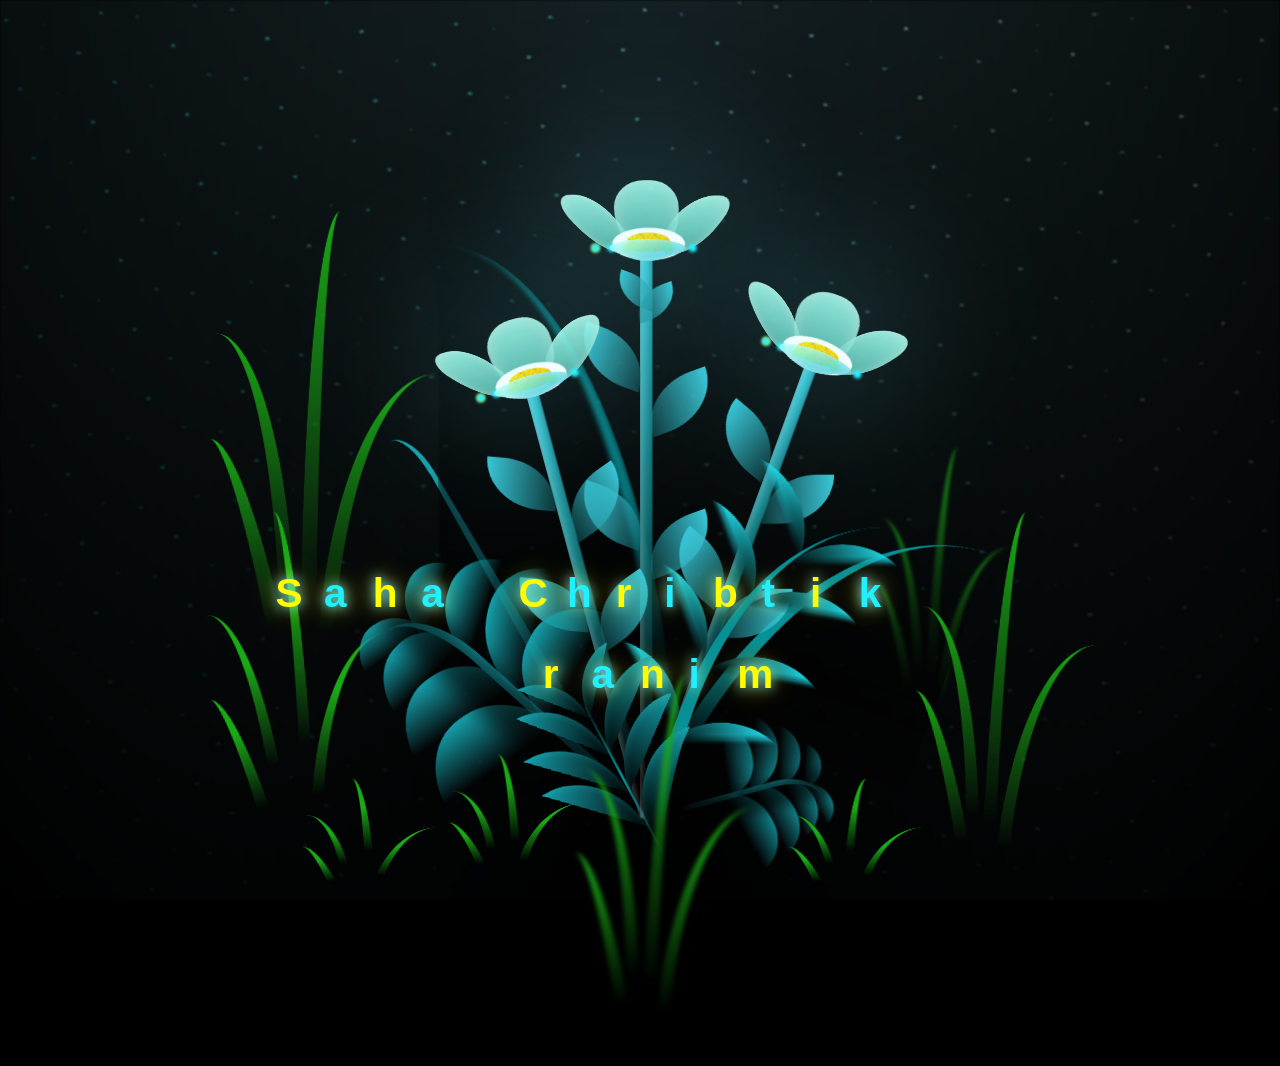
<file: index.html>
<!DOCTYPE html>
<html lang="en">
<head>
  <meta charset="UTF-8">
  <meta name="viewport" content="width=device-width, initial-scale=1.0">
  <title>Flowers at Ramadan Night for my future Wife </title>
  <link rel="stylesheet" href="style.css">
  <!--  
   
    CSS Blossoming Flowers at Magical Night.
    I've taken some inspiration by Yup Nguyen's Artwork: https://dribbble.com/shots/11096994-Virtual-Garden.
    Made with Pure CSS & ♥
  -->
</head>
<body class="not-loaded">
  <div class="night"></div>
  <div class="flowers">
    <div class="flower flower--1">
      <div class="flower__leafs flower__leafs--1">
        <div class="flower__leaf flower__leaf--1"></div>
        <div class="flower__leaf flower__leaf--2"></div>
        <div class="flower__leaf flower__leaf--3"></div>
        <div class="flower__leaf flower__leaf--4"></div>
        <div class="flower__white-circle"></div>

        <div class="flower__light flower__light--1"></div>
        <div class="flower__light flower__light--2"></div>
        <div class="flower__light flower__light--3"></div>
        <div class="flower__light flower__light--4"></div>
        <div class="flower__light flower__light--5"></div>
        <div class="flower__light flower__light--6"></div>
        <div class="flower__light flower__light--7"></div>
        <div class="flower__light flower__light--8"></div>

      </div>
      <div class="flower__line">
        <div class="flower__line__leaf flower__line__leaf--1"></div>
        <div class="flower__line__leaf flower__line__leaf--2"></div>
        <div class="flower__line__leaf flower__line__leaf--3"></div>
        <div class="flower__line__leaf flower__line__leaf--4"></div>
        <div class="flower__line__leaf flower__line__leaf--5"></div>
        <div class="flower__line__leaf flower__line__leaf--6"></div>
      </div>
    </div>

    <div class="flower flower--2">
      <div class="flower__leafs flower__leafs--2">
        <div class="flower__leaf flower__leaf--1"></div>
        <div class="flower__leaf flower__leaf--2"></div>
        <div class="flower__leaf flower__leaf--3"></div>
        <div class="flower__leaf flower__leaf--4"></div>
        <div class="flower__white-circle"></div>

        <div class="flower__light flower__light--1"></div>
        <div class="flower__light flower__light--2"></div>
        <div class="flower__light flower__light--3"></div>
        <div class="flower__light flower__light--4"></div>
        <div class="flower__light flower__light--5"></div>
        <div class="flower__light flower__light--6"></div>
        <div class="flower__light flower__light--7"></div>
        <div class="flower__light flower__light--8"></div>

      </div>
      <div class="flower__line">
        <div class="flower__line__leaf flower__line__leaf--1"></div>
        <div class="flower__line__leaf flower__line__leaf--2"></div>
        <div class="flower__line__leaf flower__line__leaf--3"></div>
        <div class="flower__line__leaf flower__line__leaf--4"></div>
      </div>
    </div>

    <div class="flower flower--3">
      <div class="flower__leafs flower__leafs--3">
        <div class="flower__leaf flower__leaf--1"></div>
        <div class="flower__leaf flower__leaf--2"></div>
        <div class="flower__leaf flower__leaf--3"></div>
        <div class="flower__leaf flower__leaf--4"></div>
        <div class="flower__white-circle"></div>

        <div class="flower__light flower__light--1"></div>
        <div class="flower__light flower__light--2"></div>
        <div class="flower__light flower__light--3"></div>
        <div class="flower__light flower__light--4"></div>
        <div class="flower__light flower__light--5"></div>
        <div class="flower__light flower__light--6"></div>
        <div class="flower__light flower__light--7"></div>
        <div class="flower__light flower__light--8"></div>

      </div>
      <div class="flower__line">
        <div class="flower__line__leaf flower__line__leaf--1"></div>
        <div class="flower__line__leaf flower__line__leaf--2"></div>
        <div class="flower__line__leaf flower__line__leaf--3"></div>
        <div class="flower__line__leaf flower__line__leaf--4"></div>
      </div>
    </div>

    <div class="grow-ans" style="--d:1.2s">
      <div class="flower__g-long">
        <div class="flower__g-long__top"></div>
        <div class="flower__g-long__bottom"></div>
      </div>
    </div>

    <div class="growing-grass">
      <div class="flower__grass flower__grass--1">
        <div class="flower__grass--top"></div>
        <div class="flower__grass--bottom"></div>
        <div class="flower__grass__leaf flower__grass__leaf--1"></div>
        <div class="flower__grass__leaf flower__grass__leaf--2"></div>
        <div class="flower__grass__leaf flower__grass__leaf--3"></div>
        <div class="flower__grass__leaf flower__grass__leaf--4"></div>
        <div class="flower__grass__leaf flower__grass__leaf--5"></div>
        <div class="flower__grass__leaf flower__grass__leaf--6"></div>
        <div class="flower__grass__leaf flower__grass__leaf--7"></div>
        <div class="flower__grass__leaf flower__grass__leaf--8"></div>
        <div class="flower__grass__overlay"></div>
      </div>
    </div>

    <div class="growing-grass">
      <div class="flower__grass flower__grass--2">
        <div class="flower__grass--top"></div>
        <div class="flower__grass--bottom"></div>
        <div class="flower__grass__leaf flower__grass__leaf--1"></div>
        <div class="flower__grass__leaf flower__grass__leaf--2"></div>
        <div class="flower__grass__leaf flower__grass__leaf--3"></div>
        <div class="flower__grass__leaf flower__grass__leaf--4"></div>
        <div class="flower__grass__leaf flower__grass__leaf--5"></div>
        <div class="flower__grass__leaf flower__grass__leaf--6"></div>
        <div class="flower__grass__leaf flower__grass__leaf--7"></div>
        <div class="flower__grass__leaf flower__grass__leaf--8"></div>
        <div class="flower__grass__overlay"></div>
      </div>
    </div>

    <div class="grow-ans" style="--d:2.4s">
      <div class="flower__g-right flower__g-right--1">
        <div class="leaf"></div>
      </div>
    </div>

    <div class="grow-ans" style="--d:2.8s">
      <div class="flower__g-right flower__g-right--2">
        <div class="leaf"></div>
      </div>
    </div>

    <div class="grow-ans" style="--d:2.8s">
      <div class="flower__g-front">
        <div class="flower__g-front__leaf-wrapper flower__g-front__leaf-wrapper--1">
          <div class="flower__g-front__leaf"></div>
        </div>
        <div class="flower__g-front__leaf-wrapper flower__g-front__leaf-wrapper--2">
          <div class="flower__g-front__leaf"></div>
        </div>
        <div class="flower__g-front__leaf-wrapper flower__g-front__leaf-wrapper--3">
          <div class="flower__g-front__leaf"></div>
        </div>
        <div class="flower__g-front__leaf-wrapper flower__g-front__leaf-wrapper--4">
          <div class="flower__g-front__leaf"></div>
        </div>
        <div class="flower__g-front__leaf-wrapper flower__g-front__leaf-wrapper--5">
          <div class="flower__g-front__leaf"></div>
        </div>
        <div class="flower__g-front__leaf-wrapper flower__g-front__leaf-wrapper--6">
          <div class="flower__g-front__leaf"></div>
        </div>
        <div class="flower__g-front__leaf-wrapper flower__g-front__leaf-wrapper--7">
          <div class="flower__g-front__leaf"></div>
        </div>
        <div class="flower__g-front__leaf-wrapper flower__g-front__leaf-wrapper--8">
          <div class="flower__g-front__leaf"></div>
        </div>
        <div class="flower__g-front__line"></div>
      </div>
    </div>

    <div class="grow-ans" style="--d:3.2s">
      <div class="flower__g-fr">
        <div class="leaf"></div>
        <div class="flower__g-fr__leaf flower__g-fr__leaf--1"></div>
        <div class="flower__g-fr__leaf flower__g-fr__leaf--2"></div>
        <div class="flower__g-fr__leaf flower__g-fr__leaf--3"></div>
        <div class="flower__g-fr__leaf flower__g-fr__leaf--4"></div>
        <div class="flower__g-fr__leaf flower__g-fr__leaf--5"></div>
        <div class="flower__g-fr__leaf flower__g-fr__leaf--6"></div>
        <div class="flower__g-fr__leaf flower__g-fr__leaf--7"></div>
        <div class="flower__g-fr__leaf flower__g-fr__leaf--8"></div>
      </div>
    </div>

    <div class="long-g long-g--0">
      <div class="grow-ans" style="--d:3s">
        <div class="leaf leaf--0"></div>
      </div>
      <div class="grow-ans" style="--d:2.2s">
        <div class="leaf leaf--1"></div>
      </div>
      <div class="grow-ans" style="--d:3.4s">
        <div class="leaf leaf--2"></div>
      </div>
      <div class="grow-ans" style="--d:3.6s">
        <div class="leaf leaf--3"></div>
      </div>
    </div>

    <div class="long-g long-g--1">
      <div class="grow-ans" style="--d:3.6s">
        <div class="leaf leaf--0"></div>
      </div>
      <div class="grow-ans" style="--d:3.8s">
        <div class="leaf leaf--1"></div>
      </div>
      <div class="grow-ans" style="--d:4s">
        <div class="leaf leaf--2"></div>
      </div>
      <div class="grow-ans" style="--d:4.2s">
        <div class="leaf leaf--3"></div>
      </div>
    </div>

    <div class="long-g long-g--2">
      <div class="grow-ans" style="--d:4s">
        <div class="leaf leaf--0"></div>
      </div>
      <div class="grow-ans" style="--d:4.2s">
        <div class="leaf leaf--1"></div>
      </div>
      <div class="grow-ans" style="--d:4.4s">
        <div class="leaf leaf--2"></div>
      </div>
      <div class="grow-ans" style="--d:4.6s">
        <div class="leaf leaf--3"></div>
      </div>
    </div>

    <div class="long-g long-g--3">
      <div class="grow-ans" style="--d:4s">
        <div class="leaf leaf--0"></div>
      </div>
      <div class="grow-ans" style="--d:4.2s">
        <div class="leaf leaf--1"></div>
      </div>
      <div class="grow-ans" style="--d:3s">
        <div class="leaf leaf--2"></div>
      </div>
      <div class="grow-ans" style="--d:3.6s">
        <div class="leaf leaf--3"></div>
      </div>
    </div>

    <div class="long-g long-g--4">
      <div class="grow-ans" style="--d:4s">
        <div class="leaf leaf--0"></div>
      </div>
      <div class="grow-ans" style="--d:4.2s">
        <div class="leaf leaf--1"></div>
      </div>
      <div class="grow-ans" style="--d:3s">
        <div class="leaf leaf--2"></div>
      </div>
      <div class="grow-ans" style="--d:3.6s">
        <div class="leaf leaf--3"></div>
      </div>
    </div>

    <div class="long-g long-g--5">
      <div class="grow-ans" style="--d:4s">
        <div class="leaf leaf--0"></div>
      </div>
      <div class="grow-ans" style="--d:4.2s">
        <div class="leaf leaf--1"></div>
      </div>
      <div class="grow-ans" style="--d:3s">
        <div class="leaf leaf--2"></div>
      </div>
      <div class="grow-ans" style="--d:3.6s">
        <div class="leaf leaf--3"></div>
      </div>
    </div>

    <div class="long-g long-g--6">
      <div class="grow-ans" style="--d:4.2s">
        <div class="leaf leaf--0"></div>
      </div>
      <div class="grow-ans" style="--d:4.4s">
        <div class="leaf leaf--1"></div>
      </div>
      <div class="grow-ans" style="--d:4.6s">
        <div class="leaf leaf--2"></div>
      </div>
      <div class="grow-ans" style="--d:4.8s">
        <div class="leaf leaf--3"></div>
      </div>
    </div>

    <div class="long-g long-g--7">
      <div class="grow-ans" style="--d:3s">
        <div class="leaf leaf--0"></div>
      </div>
      <div class="grow-ans" style="--d:3.2s">
        <div class="leaf leaf--1"></div>
      </div>
      <div class="grow-ans" style="--d:3.5s">
        <div class="leaf leaf--2"></div>
      </div>
      <div class="grow-ans" style="--d:3.6s">
        <div class="leaf leaf--3"></div>
      </div>
    </div>

    <!-- Animated Letters -->
    <div class="letter-particles">
      <div class="letter letter-S">S</div>
      <div class="letter letter-a">a</div>
      <div class="letter letter-h">h</div>
      <div class="letter letter-a2">a</div>
      <div class="letter letter-space1"> </div>
      <div class="letter letter-C">C</div>
      <div class="letter letter-h2">h</div>
      <div class="letter letter-r">r</div>
      <div class="letter letter-i">i</div>
      <div class="letter letter-b">b</div>
      <div class="letter letter-t">t</div>
      <div class="letter letter-i2">i</div>
      <div class="letter letter-k">k</div>
      <div class="letter letter-space2">                                            </div>
      <div class="letter letter-r2">r</div>
      <div class="letter letter-a3">a</div>
      <div class="letter letter-n">n</div>
      <div class="letter letter-i3">i</div>
      <div class="letter letter-m">m</div>
    </div>
  </div>
  <script src="script.js"></script>
</body>
</html>
</file>
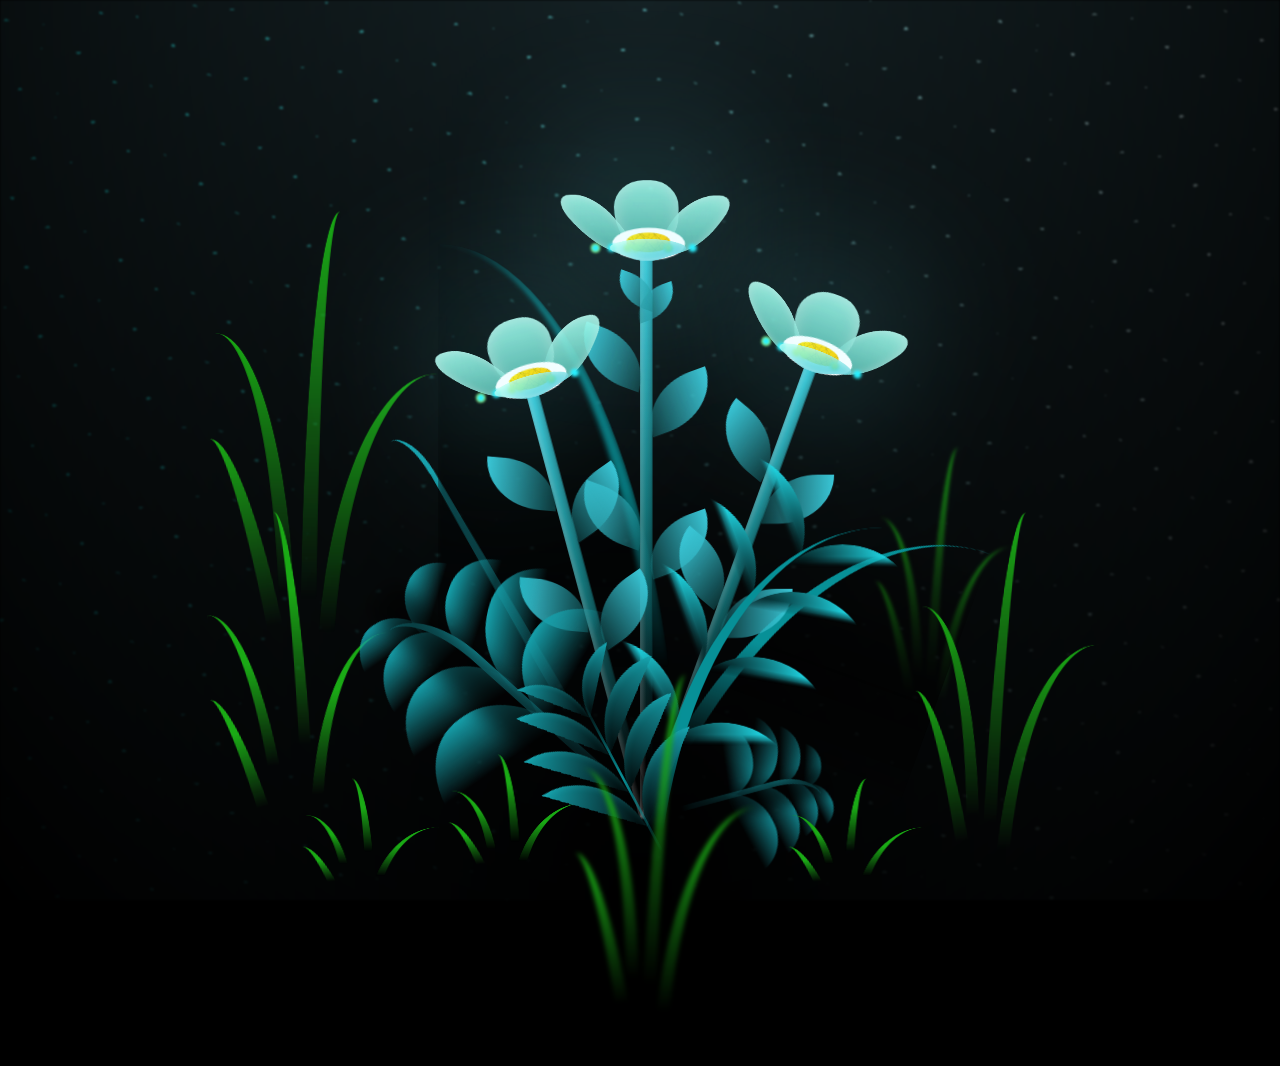
<file: dist/index.html>
<!DOCTYPE html>
<html lang="en">

  <head>
    <meta charset="UTF-8">
    <title>CSS Blossoming Flowers at Magical Night </title>
    <link rel="stylesheet" href="./style.css">

  </head>
    
  <body>
  <!--  
 
  CSS Blossoming Flowers at Magical Night.
  I've taken some inspiration by Yup Nguyen's Artwork: https://dribbble.com/shots/11096994-Virtual-Garden.
  Made with Pure CSS & ♥
-->

<body class="not-loaded">
  <div class="night"></div>
  <div class="flowers">
    <div class="flower flower--1">
      <div class="flower__leafs flower__leafs--1">
        <div class="flower__leaf flower__leaf--1"></div>
        <div class="flower__leaf flower__leaf--2"></div>
        <div class="flower__leaf flower__leaf--3"></div>
        <div class="flower__leaf flower__leaf--4"></div>
        <div class="flower__white-circle"></div>

        <div class="flower__light flower__light--1"></div>
        <div class="flower__light flower__light--2"></div>
        <div class="flower__light flower__light--3"></div>
        <div class="flower__light flower__light--4"></div>
        <div class="flower__light flower__light--5"></div>
        <div class="flower__light flower__light--6"></div>
        <div class="flower__light flower__light--7"></div>
        <div class="flower__light flower__light--8"></div>

      </div>
      <div class="flower__line">
        <div class="flower__line__leaf flower__line__leaf--1"></div>
        <div class="flower__line__leaf flower__line__leaf--2"></div>
        <div class="flower__line__leaf flower__line__leaf--3"></div>
        <div class="flower__line__leaf flower__line__leaf--4"></div>
        <div class="flower__line__leaf flower__line__leaf--5"></div>
        <div class="flower__line__leaf flower__line__leaf--6"></div>
      </div>
    </div>

    <div class="flower flower--2">
      <div class="flower__leafs flower__leafs--2">
        <div class="flower__leaf flower__leaf--1"></div>
        <div class="flower__leaf flower__leaf--2"></div>
        <div class="flower__leaf flower__leaf--3"></div>
        <div class="flower__leaf flower__leaf--4"></div>
        <div class="flower__white-circle"></div>

        <div class="flower__light flower__light--1"></div>
        <div class="flower__light flower__light--2"></div>
        <div class="flower__light flower__light--3"></div>
        <div class="flower__light flower__light--4"></div>
        <div class="flower__light flower__light--5"></div>
        <div class="flower__light flower__light--6"></div>
        <div class="flower__light flower__light--7"></div>
        <div class="flower__light flower__light--8"></div>

      </div>
      <div class="flower__line">
        <div class="flower__line__leaf flower__line__leaf--1"></div>
        <div class="flower__line__leaf flower__line__leaf--2"></div>
        <div class="flower__line__leaf flower__line__leaf--3"></div>
        <div class="flower__line__leaf flower__line__leaf--4"></div>
      </div>
    </div>

    <div class="flower flower--3">
      <div class="flower__leafs flower__leafs--3">
        <div class="flower__leaf flower__leaf--1"></div>
        <div class="flower__leaf flower__leaf--2"></div>
        <div class="flower__leaf flower__leaf--3"></div>
        <div class="flower__leaf flower__leaf--4"></div>
        <div class="flower__white-circle"></div>

        <div class="flower__light flower__light--1"></div>
        <div class="flower__light flower__light--2"></div>
        <div class="flower__light flower__light--3"></div>
        <div class="flower__light flower__light--4"></div>
        <div class="flower__light flower__light--5"></div>
        <div class="flower__light flower__light--6"></div>
        <div class="flower__light flower__light--7"></div>
        <div class="flower__light flower__light--8"></div>

      </div>
      <div class="flower__line">
        <div class="flower__line__leaf flower__line__leaf--1"></div>
        <div class="flower__line__leaf flower__line__leaf--2"></div>
        <div class="flower__line__leaf flower__line__leaf--3"></div>
        <div class="flower__line__leaf flower__line__leaf--4"></div>
      </div>
    </div>

    <div class="grow-ans" style="--d:1.2s">
      <div class="flower__g-long">
        <div class="flower__g-long__top"></div>
        <div class="flower__g-long__bottom"></div>
      </div>
    </div>

    <div class="growing-grass">
      <div class="flower__grass flower__grass--1">
        <div class="flower__grass--top"></div>
        <div class="flower__grass--bottom"></div>
        <div class="flower__grass__leaf flower__grass__leaf--1"></div>
        <div class="flower__grass__leaf flower__grass__leaf--2"></div>
        <div class="flower__grass__leaf flower__grass__leaf--3"></div>
        <div class="flower__grass__leaf flower__grass__leaf--4"></div>
        <div class="flower__grass__leaf flower__grass__leaf--5"></div>
        <div class="flower__grass__leaf flower__grass__leaf--6"></div>
        <div class="flower__grass__leaf flower__grass__leaf--7"></div>
        <div class="flower__grass__leaf flower__grass__leaf--8"></div>
        <div class="flower__grass__overlay"></div>
      </div>
    </div>

    <div class="growing-grass">
      <div class="flower__grass flower__grass--2">
        <div class="flower__grass--top"></div>
        <div class="flower__grass--bottom"></div>
        <div class="flower__grass__leaf flower__grass__leaf--1"></div>
        <div class="flower__grass__leaf flower__grass__leaf--2"></div>
        <div class="flower__grass__leaf flower__grass__leaf--3"></div>
        <div class="flower__grass__leaf flower__grass__leaf--4"></div>
        <div class="flower__grass__leaf flower__grass__leaf--5"></div>
        <div class="flower__grass__leaf flower__grass__leaf--6"></div>
        <div class="flower__grass__leaf flower__grass__leaf--7"></div>
        <div class="flower__grass__leaf flower__grass__leaf--8"></div>
        <div class="flower__grass__overlay"></div>
      </div>
    </div>

    <div class="grow-ans" style="--d:2.4s">
      <div class="flower__g-right flower__g-right--1">
        <div class="leaf"></div>
      </div>
    </div>

    <div class="grow-ans" style="--d:2.8s">
      <div class="flower__g-right flower__g-right--2">
        <div class="leaf"></div>
      </div>
    </div>

    <div class="grow-ans" style="--d:2.8s">
      <div class="flower__g-front">
        <div class="flower__g-front__leaf-wrapper flower__g-front__leaf-wrapper--1">
          <div class="flower__g-front__leaf"></div>
        </div>
        <div class="flower__g-front__leaf-wrapper flower__g-front__leaf-wrapper--2">
          <div class="flower__g-front__leaf"></div>
        </div>
        <div class="flower__g-front__leaf-wrapper flower__g-front__leaf-wrapper--3">
          <div class="flower__g-front__leaf"></div>
        </div>
        <div class="flower__g-front__leaf-wrapper flower__g-front__leaf-wrapper--4">
          <div class="flower__g-front__leaf"></div>
        </div>
        <div class="flower__g-front__leaf-wrapper flower__g-front__leaf-wrapper--5">
          <div class="flower__g-front__leaf"></div>
        </div>
        <div class="flower__g-front__leaf-wrapper flower__g-front__leaf-wrapper--6">
          <div class="flower__g-front__leaf"></div>
        </div>
        <div class="flower__g-front__leaf-wrapper flower__g-front__leaf-wrapper--7">
          <div class="flower__g-front__leaf"></div>
        </div>
        <div class="flower__g-front__leaf-wrapper flower__g-front__leaf-wrapper--8">
          <div class="flower__g-front__leaf"></div>
        </div>
        <div class="flower__g-front__line"></div>
      </div>
    </div>

    <div class="grow-ans" style="--d:3.2s">
      <div class="flower__g-fr">
        <div class="leaf"></div>
        <div class="flower__g-fr__leaf flower__g-fr__leaf--1"></div>
        <div class="flower__g-fr__leaf flower__g-fr__leaf--2"></div>
        <div class="flower__g-fr__leaf flower__g-fr__leaf--3"></div>
        <div class="flower__g-fr__leaf flower__g-fr__leaf--4"></div>
        <div class="flower__g-fr__leaf flower__g-fr__leaf--5"></div>
        <div class="flower__g-fr__leaf flower__g-fr__leaf--6"></div>
        <div class="flower__g-fr__leaf flower__g-fr__leaf--7"></div>
        <div class="flower__g-fr__leaf flower__g-fr__leaf--8"></div>
      </div>
    </div>

    <div class="long-g long-g--0">
      <div class="grow-ans" style="--d:3s">
        <div class="leaf leaf--0"></div>
      </div>
      <div class="grow-ans" style="--d:2.2s">
        <div class="leaf leaf--1"></div>
      </div>
      <div class="grow-ans" style="--d:3.4s">
        <div class="leaf leaf--2"></div>
      </div>
      <div class="grow-ans" style="--d:3.6s">
        <div class="leaf leaf--3"></div>
      </div>
    </div>

    <div class="long-g long-g--1">
      <div class="grow-ans" style="--d:3.6s">
        <div class="leaf leaf--0"></div>
      </div>
      <div class="grow-ans" style="--d:3.8s">
        <div class="leaf leaf--1"></div>
      </div>
      <div class="grow-ans" style="--d:4s">
        <div class="leaf leaf--2"></div>
      </div>
      <div class="grow-ans" style="--d:4.2s">
        <div class="leaf leaf--3"></div>
      </div>
    </div>

    <div class="long-g long-g--2">
      <div class="grow-ans" style="--d:4s">
        <div class="leaf leaf--0"></div>
      </div>
      <div class="grow-ans" style="--d:4.2s">
        <div class="leaf leaf--1"></div>
      </div>
      <div class="grow-ans" style="--d:4.4s">
        <div class="leaf leaf--2"></div>
      </div>
      <div class="grow-ans" style="--d:4.6s">
        <div class="leaf leaf--3"></div>
      </div>
    </div>

    <div class="long-g long-g--3">
      <div class="grow-ans" style="--d:4s">
        <div class="leaf leaf--0"></div>
      </div>
      <div class="grow-ans" style="--d:4.2s">
        <div class="leaf leaf--1"></div>
      </div>
      <div class="grow-ans" style="--d:3s">
        <div class="leaf leaf--2"></div>
      </div>
      <div class="grow-ans" style="--d:3.6s">
        <div class="leaf leaf--3"></div>
      </div>
    </div>

    <div class="long-g long-g--4">
      <div class="grow-ans" style="--d:4s">
        <div class="leaf leaf--0"></div>
      </div>
      <div class="grow-ans" style="--d:4.2s">
        <div class="leaf leaf--1"></div>
      </div>
      <div class="grow-ans" style="--d:3s">
        <div class="leaf leaf--2"></div>
      </div>
      <div class="grow-ans" style="--d:3.6s">
        <div class="leaf leaf--3"></div>
      </div>
    </div>

    <div class="long-g long-g--5">
      <div class="grow-ans" style="--d:4s">
        <div class="leaf leaf--0"></div>
      </div>
      <div class="grow-ans" style="--d:4.2s">
        <div class="leaf leaf--1"></div>
      </div>
      <div class="grow-ans" style="--d:3s">
        <div class="leaf leaf--2"></div>
      </div>
      <div class="grow-ans" style="--d:3.6s">
        <div class="leaf leaf--3"></div>
      </div>
    </div>

    <div class="long-g long-g--6">
      <div class="grow-ans" style="--d:4.2s">
        <div class="leaf leaf--0"></div>
      </div>
      <div class="grow-ans" style="--d:4.4s">
        <div class="leaf leaf--1"></div>
      </div>
      <div class="grow-ans" style="--d:4.6s">
        <div class="leaf leaf--2"></div>
      </div>
      <div class="grow-ans" style="--d:4.8s">
        <div class="leaf leaf--3"></div>
      </div>
    </div>

    <div class="long-g long-g--7">
      <div class="grow-ans" style="--d:3s">
        <div class="leaf leaf--0"></div>
      </div>
      <div class="grow-ans" style="--d:3.2s">
        <div class="leaf leaf--1"></div>
      </div>
      <div class="grow-ans" style="--d:3.5s">
        <div class="leaf leaf--2"></div>
      </div>
      <div class="grow-ans" style="--d:3.6s">
        <div class="leaf leaf--3"></div>
      </div>
    </div>
  </div>
</body>
    <script  src="./script.js"></script>

  </body>
  
</html>
</file>
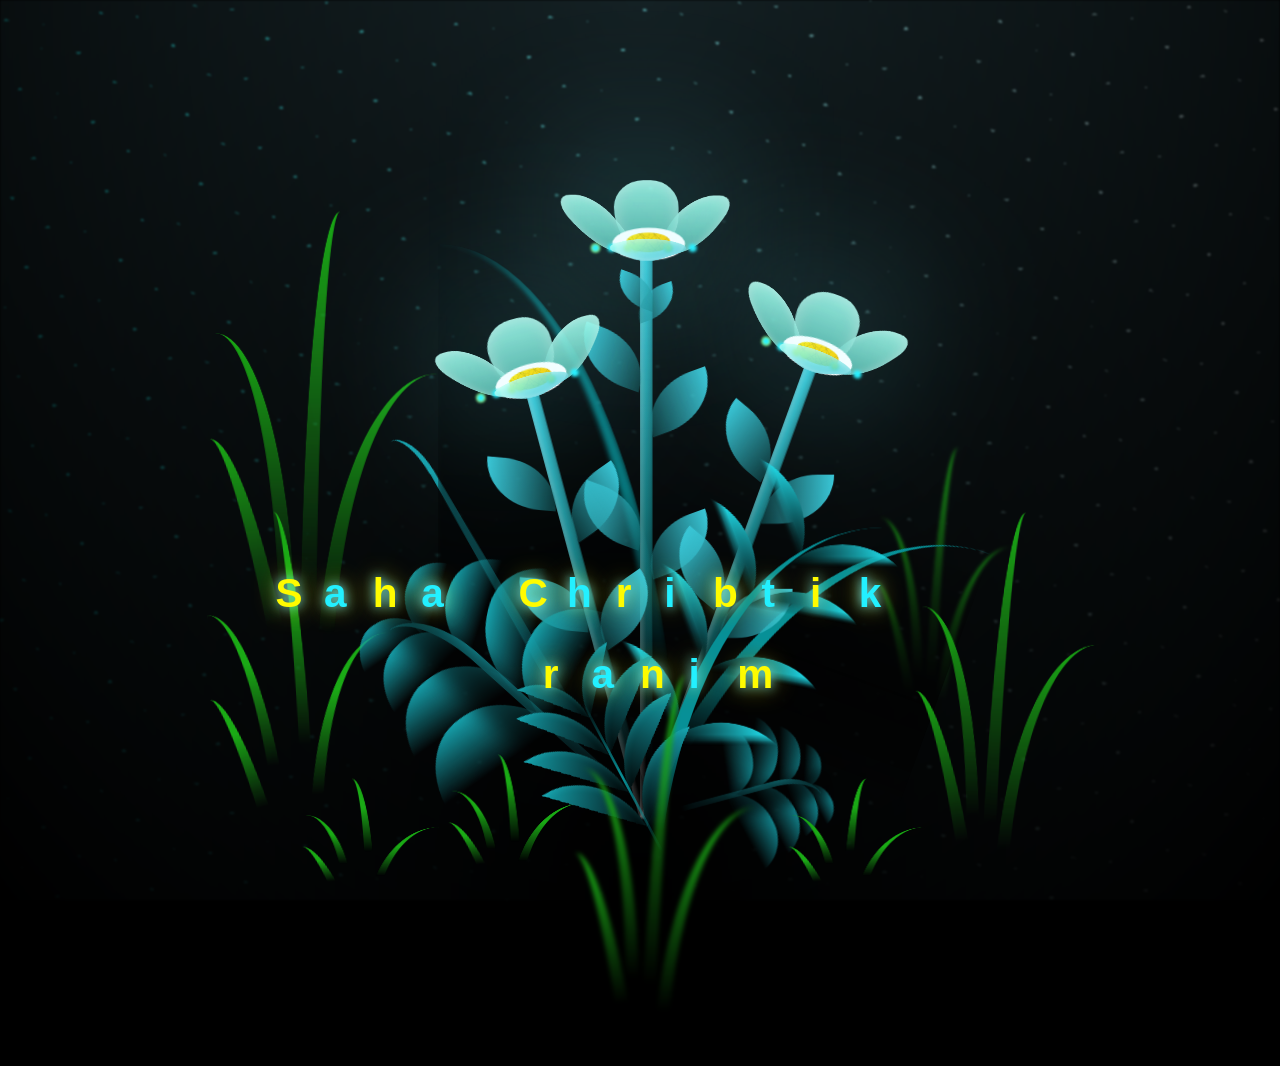
<file: src/index.html>
<!DOCTYPE html>
<html lang="en">
<head>
  <meta charset="UTF-8">
  <meta name="viewport" content="width=device-width, initial-scale=1.0">
  <title>CSS Blossoming Flowers at Magical Night</title>
  <link rel="stylesheet" href="style.css">
  <!--  
   
    CSS Blossoming Flowers at Magical Night.
    I've taken some inspiration by Yup Nguyen's Artwork: https://dribbble.com/shots/11096994-Virtual-Garden.
    Made with Pure CSS & ♥
  -->
</head>
<body class="not-loaded">
  <div class="night"></div>
  <div class="flowers">
    <div class="flower flower--1">
      <div class="flower__leafs flower__leafs--1">
        <div class="flower__leaf flower__leaf--1"></div>
        <div class="flower__leaf flower__leaf--2"></div>
        <div class="flower__leaf flower__leaf--3"></div>
        <div class="flower__leaf flower__leaf--4"></div>
        <div class="flower__white-circle"></div>

        <div class="flower__light flower__light--1"></div>
        <div class="flower__light flower__light--2"></div>
        <div class="flower__light flower__light--3"></div>
        <div class="flower__light flower__light--4"></div>
        <div class="flower__light flower__light--5"></div>
        <div class="flower__light flower__light--6"></div>
        <div class="flower__light flower__light--7"></div>
        <div class="flower__light flower__light--8"></div>

      </div>
      <div class="flower__line">
        <div class="flower__line__leaf flower__line__leaf--1"></div>
        <div class="flower__line__leaf flower__line__leaf--2"></div>
        <div class="flower__line__leaf flower__line__leaf--3"></div>
        <div class="flower__line__leaf flower__line__leaf--4"></div>
        <div class="flower__line__leaf flower__line__leaf--5"></div>
        <div class="flower__line__leaf flower__line__leaf--6"></div>
      </div>
    </div>

    <div class="flower flower--2">
      <div class="flower__leafs flower__leafs--2">
        <div class="flower__leaf flower__leaf--1"></div>
        <div class="flower__leaf flower__leaf--2"></div>
        <div class="flower__leaf flower__leaf--3"></div>
        <div class="flower__leaf flower__leaf--4"></div>
        <div class="flower__white-circle"></div>

        <div class="flower__light flower__light--1"></div>
        <div class="flower__light flower__light--2"></div>
        <div class="flower__light flower__light--3"></div>
        <div class="flower__light flower__light--4"></div>
        <div class="flower__light flower__light--5"></div>
        <div class="flower__light flower__light--6"></div>
        <div class="flower__light flower__light--7"></div>
        <div class="flower__light flower__light--8"></div>

      </div>
      <div class="flower__line">
        <div class="flower__line__leaf flower__line__leaf--1"></div>
        <div class="flower__line__leaf flower__line__leaf--2"></div>
        <div class="flower__line__leaf flower__line__leaf--3"></div>
        <div class="flower__line__leaf flower__line__leaf--4"></div>
      </div>
    </div>

    <div class="flower flower--3">
      <div class="flower__leafs flower__leafs--3">
        <div class="flower__leaf flower__leaf--1"></div>
        <div class="flower__leaf flower__leaf--2"></div>
        <div class="flower__leaf flower__leaf--3"></div>
        <div class="flower__leaf flower__leaf--4"></div>
        <div class="flower__white-circle"></div>

        <div class="flower__light flower__light--1"></div>
        <div class="flower__light flower__light--2"></div>
        <div class="flower__light flower__light--3"></div>
        <div class="flower__light flower__light--4"></div>
        <div class="flower__light flower__light--5"></div>
        <div class="flower__light flower__light--6"></div>
        <div class="flower__light flower__light--7"></div>
        <div class="flower__light flower__light--8"></div>

      </div>
      <div class="flower__line">
        <div class="flower__line__leaf flower__line__leaf--1"></div>
        <div class="flower__line__leaf flower__line__leaf--2"></div>
        <div class="flower__line__leaf flower__line__leaf--3"></div>
        <div class="flower__line__leaf flower__line__leaf--4"></div>
      </div>
    </div>

    <div class="grow-ans" style="--d:1.2s">
      <div class="flower__g-long">
        <div class="flower__g-long__top"></div>
        <div class="flower__g-long__bottom"></div>
      </div>
    </div>

    <div class="growing-grass">
      <div class="flower__grass flower__grass--1">
        <div class="flower__grass--top"></div>
        <div class="flower__grass--bottom"></div>
        <div class="flower__grass__leaf flower__grass__leaf--1"></div>
        <div class="flower__grass__leaf flower__grass__leaf--2"></div>
        <div class="flower__grass__leaf flower__grass__leaf--3"></div>
        <div class="flower__grass__leaf flower__grass__leaf--4"></div>
        <div class="flower__grass__leaf flower__grass__leaf--5"></div>
        <div class="flower__grass__leaf flower__grass__leaf--6"></div>
        <div class="flower__grass__leaf flower__grass__leaf--7"></div>
        <div class="flower__grass__leaf flower__grass__leaf--8"></div>
        <div class="flower__grass__overlay"></div>
      </div>
    </div>

    <div class="growing-grass">
      <div class="flower__grass flower__grass--2">
        <div class="flower__grass--top"></div>
        <div class="flower__grass--bottom"></div>
        <div class="flower__grass__leaf flower__grass__leaf--1"></div>
        <div class="flower__grass__leaf flower__grass__leaf--2"></div>
        <div class="flower__grass__leaf flower__grass__leaf--3"></div>
        <div class="flower__grass__leaf flower__grass__leaf--4"></div>
        <div class="flower__grass__leaf flower__grass__leaf--5"></div>
        <div class="flower__grass__leaf flower__grass__leaf--6"></div>
        <div class="flower__grass__leaf flower__grass__leaf--7"></div>
        <div class="flower__grass__leaf flower__grass__leaf--8"></div>
        <div class="flower__grass__overlay"></div>
      </div>
    </div>

    <div class="grow-ans" style="--d:2.4s">
      <div class="flower__g-right flower__g-right--1">
        <div class="leaf"></div>
      </div>
    </div>

    <div class="grow-ans" style="--d:2.8s">
      <div class="flower__g-right flower__g-right--2">
        <div class="leaf"></div>
      </div>
    </div>

    <div class="grow-ans" style="--d:2.8s">
      <div class="flower__g-front">
        <div class="flower__g-front__leaf-wrapper flower__g-front__leaf-wrapper--1">
          <div class="flower__g-front__leaf"></div>
        </div>
        <div class="flower__g-front__leaf-wrapper flower__g-front__leaf-wrapper--2">
          <div class="flower__g-front__leaf"></div>
        </div>
        <div class="flower__g-front__leaf-wrapper flower__g-front__leaf-wrapper--3">
          <div class="flower__g-front__leaf"></div>
        </div>
        <div class="flower__g-front__leaf-wrapper flower__g-front__leaf-wrapper--4">
          <div class="flower__g-front__leaf"></div>
        </div>
        <div class="flower__g-front__leaf-wrapper flower__g-front__leaf-wrapper--5">
          <div class="flower__g-front__leaf"></div>
        </div>
        <div class="flower__g-front__leaf-wrapper flower__g-front__leaf-wrapper--6">
          <div class="flower__g-front__leaf"></div>
        </div>
        <div class="flower__g-front__leaf-wrapper flower__g-front__leaf-wrapper--7">
          <div class="flower__g-front__leaf"></div>
        </div>
        <div class="flower__g-front__leaf-wrapper flower__g-front__leaf-wrapper--8">
          <div class="flower__g-front__leaf"></div>
        </div>
        <div class="flower__g-front__line"></div>
      </div>
    </div>

    <div class="grow-ans" style="--d:3.2s">
      <div class="flower__g-fr">
        <div class="leaf"></div>
        <div class="flower__g-fr__leaf flower__g-fr__leaf--1"></div>
        <div class="flower__g-fr__leaf flower__g-fr__leaf--2"></div>
        <div class="flower__g-fr__leaf flower__g-fr__leaf--3"></div>
        <div class="flower__g-fr__leaf flower__g-fr__leaf--4"></div>
        <div class="flower__g-fr__leaf flower__g-fr__leaf--5"></div>
        <div class="flower__g-fr__leaf flower__g-fr__leaf--6"></div>
        <div class="flower__g-fr__leaf flower__g-fr__leaf--7"></div>
        <div class="flower__g-fr__leaf flower__g-fr__leaf--8"></div>
      </div>
    </div>

    <div class="long-g long-g--0">
      <div class="grow-ans" style="--d:3s">
        <div class="leaf leaf--0"></div>
      </div>
      <div class="grow-ans" style="--d:2.2s">
        <div class="leaf leaf--1"></div>
      </div>
      <div class="grow-ans" style="--d:3.4s">
        <div class="leaf leaf--2"></div>
      </div>
      <div class="grow-ans" style="--d:3.6s">
        <div class="leaf leaf--3"></div>
      </div>
    </div>

    <div class="long-g long-g--1">
      <div class="grow-ans" style="--d:3.6s">
        <div class="leaf leaf--0"></div>
      </div>
      <div class="grow-ans" style="--d:3.8s">
        <div class="leaf leaf--1"></div>
      </div>
      <div class="grow-ans" style="--d:4s">
        <div class="leaf leaf--2"></div>
      </div>
      <div class="grow-ans" style="--d:4.2s">
        <div class="leaf leaf--3"></div>
      </div>
    </div>

    <div class="long-g long-g--2">
      <div class="grow-ans" style="--d:4s">
        <div class="leaf leaf--0"></div>
      </div>
      <div class="grow-ans" style="--d:4.2s">
        <div class="leaf leaf--1"></div>
      </div>
      <div class="grow-ans" style="--d:4.4s">
        <div class="leaf leaf--2"></div>
      </div>
      <div class="grow-ans" style="--d:4.6s">
        <div class="leaf leaf--3"></div>
      </div>
    </div>

    <div class="long-g long-g--3">
      <div class="grow-ans" style="--d:4s">
        <div class="leaf leaf--0"></div>
      </div>
      <div class="grow-ans" style="--d:4.2s">
        <div class="leaf leaf--1"></div>
      </div>
      <div class="grow-ans" style="--d:3s">
        <div class="leaf leaf--2"></div>
      </div>
      <div class="grow-ans" style="--d:3.6s">
        <div class="leaf leaf--3"></div>
      </div>
    </div>

    <div class="long-g long-g--4">
      <div class="grow-ans" style="--d:4s">
        <div class="leaf leaf--0"></div>
      </div>
      <div class="grow-ans" style="--d:4.2s">
        <div class="leaf leaf--1"></div>
      </div>
      <div class="grow-ans" style="--d:3s">
        <div class="leaf leaf--2"></div>
      </div>
      <div class="grow-ans" style="--d:3.6s">
        <div class="leaf leaf--3"></div>
      </div>
    </div>

    <div class="long-g long-g--5">
      <div class="grow-ans" style="--d:4s">
        <div class="leaf leaf--0"></div>
      </div>
      <div class="grow-ans" style="--d:4.2s">
        <div class="leaf leaf--1"></div>
      </div>
      <div class="grow-ans" style="--d:3s">
        <div class="leaf leaf--2"></div>
      </div>
      <div class="grow-ans" style="--d:3.6s">
        <div class="leaf leaf--3"></div>
      </div>
    </div>

    <div class="long-g long-g--6">
      <div class="grow-ans" style="--d:4.2s">
        <div class="leaf leaf--0"></div>
      </div>
      <div class="grow-ans" style="--d:4.4s">
        <div class="leaf leaf--1"></div>
      </div>
      <div class="grow-ans" style="--d:4.6s">
        <div class="leaf leaf--2"></div>
      </div>
      <div class="grow-ans" style="--d:4.8s">
        <div class="leaf leaf--3"></div>
      </div>
    </div>

    <div class="long-g long-g--7">
      <div class="grow-ans" style="--d:3s">
        <div class="leaf leaf--0"></div>
      </div>
      <div class="grow-ans" style="--d:3.2s">
        <div class="leaf leaf--1"></div>
      </div>
      <div class="grow-ans" style="--d:3.5s">
        <div class="leaf leaf--2"></div>
      </div>
      <div class="grow-ans" style="--d:3.6s">
        <div class="leaf leaf--3"></div>
      </div>
    </div>

    <!-- Animated Letters -->
    <div class="letter-particles">
      <div class="letter letter-S">S</div>
      <div class="letter letter-a">a</div>
      <div class="letter letter-h">h</div>
      <div class="letter letter-a2">a</div>
      <div class="letter letter-space1"> </div>
      <div class="letter letter-C">C</div>
      <div class="letter letter-h2">h</div>
      <div class="letter letter-r">r</div>
      <div class="letter letter-i">i</div>
      <div class="letter letter-b">b</div>
      <div class="letter letter-t">t</div>
      <div class="letter letter-i2">i</div>
      <div class="letter letter-k">k</div>
      <div class="letter letter-space2">                                            </div>
      <div class="letter letter-r2">r</div>
      <div class="letter letter-a3">a</div>
      <div class="letter letter-n">n</div>
      <div class="letter letter-i3">i</div>
      <div class="letter letter-m">m</div>
    </div>
  </div>
  <script src="script.js"></script>
</body>
</html>
</file>
<file: style.css>
*,
*::after,
*::before {
  padding: 0;
  margin: 0;
  box-sizing: border-box;
}

:root {
  --dark-color: #000;
}

body {
  display: flex;
  align-items: flex-end;
  justify-content: center;
  min-height: 100vh;
  background-color: var(--dark-color);
  overflow: hidden;
  perspective: 1000px;
}

.night {
  position: fixed;
  left: 50%;
  top: 0;
  transform: translateX(-50%);
  width: 100%;
  height: 100%;
  filter: blur(0.1vmin);
  background-image: radial-gradient(ellipse at top, transparent 0%, var(--dark-color)), radial-gradient(ellipse at bottom, var(--dark-color), rgba(145, 233, 255, 0.2)), repeating-linear-gradient(220deg, black 0px, black 19px, transparent 19px, transparent 22px), repeating-linear-gradient(189deg, black 0px, black 19px, transparent 19px, transparent 22px), repeating-linear-gradient(148deg, black 0px, black 19px, transparent 19px, transparent 22px), linear-gradient(90deg, #00fffa, #f0f0f0);
}

.flowers {
  position: relative;
  transform: scale(0.9);
}

.flower {
  position: absolute;
  bottom: 10vmin;
  transform-origin: bottom center;
  z-index: 10;
  --fl-speed: 0.8s;
}
.flower--1 {
  animation: moving-flower-1 4s linear infinite;
}
.flower--1 .flower__line {
  height: 70vmin;
  animation-delay: 0.3s;
}
.flower--1 .flower__line__leaf--1 {
  animation: blooming-leaf-right var(--fl-speed) 1.6s backwards;
}
.flower--1 .flower__line__leaf--2 {
  animation: blooming-leaf-right var(--fl-speed) 1.4s backwards;
}
.flower--1 .flower__line__leaf--3 {
  animation: blooming-leaf-left var(--fl-speed) 1.2s backwards;
}
.flower--1 .flower__line__leaf--4 {
  animation: blooming-leaf-left var(--fl-speed) 1s backwards;
}
.flower--1 .flower__line__leaf--5 {
  animation: blooming-leaf-right var(--fl-speed) 1.8s backwards;
}
.flower--1 .flower__line__leaf--6 {
  animation: blooming-leaf-left var(--fl-speed) 2s backwards;
}
.flower--2 {
  left: 50%;
  transform: rotate(20deg);
  animation: moving-flower-2 4s linear infinite;
}
.flower--2 .flower__line {
  height: 60vmin;
  animation-delay: 0.6s;
}
.flower--2 .flower__line__leaf--1 {
  animation: blooming-leaf-right var(--fl-speed) 1.9s backwards;
}
.flower--2 .flower__line__leaf--2 {
  animation: blooming-leaf-right var(--fl-speed) 1.7s backwards;
}
.flower--2 .flower__line__leaf--3 {
  animation: blooming-leaf-left var(--fl-speed) 1.5s backwards;
}
.flower--2 .flower__line__leaf--4 {
  animation: blooming-leaf-left var(--fl-speed) 1.3s backwards;
}
.flower--3 {
  left: 50%;
  transform: rotate(-15deg);
  animation: moving-flower-3 4s linear infinite;
}
.flower--3 .flower__line {
  animation-delay: 0.9s;
}
.flower--3 .flower__line__leaf--1 {
  animation: blooming-leaf-right var(--fl-speed) 2.5s backwards;
}
.flower--3 .flower__line__leaf--2 {
  animation: blooming-leaf-right var(--fl-speed) 2.3s backwards;
}
.flower--3 .flower__line__leaf--3 {
  animation: blooming-leaf-left var(--fl-speed) 2.1s backwards;
}
.flower--3 .flower__line__leaf--4 {
  animation: blooming-leaf-left var(--fl-speed) 1.9s backwards;
}
.flower__leafs {
  position: relative;
  animation: blooming-flower 2s backwards;
}
.flower__leafs--1 {
  animation-delay: 1.1s;
}
.flower__leafs--2 {
  animation-delay: 1.4s;
}
.flower__leafs--3 {
  animation-delay: 1.7s;
}
.flower__leafs::after {
  content: "";
  position: absolute;
  left: 0;
  top: 0;
  transform: translate(-50%, -100%);
  width: 8vmin;
  height: 8vmin;
  background-color: #6bf0ff;
  filter: blur(10vmin);
}
.flower__leaf {
  position: absolute;
  bottom: 0;
  left: 50%;
  width: 8vmin;
  height: 11vmin;
  border-radius: 51% 49% 47% 53%/44% 45% 55% 69%;
  background-color: #a7ffee;
  background-image: linear-gradient(to top, #54b8aa, #a7ffee);
  transform-origin: bottom center;
  opacity: 0.9;
  box-shadow: inset 0 0 2vmin rgba(255, 255, 255, 0.5);
}
.flower__leaf--1 {
  transform: translate(-10%, 1%) rotateY(40deg) rotateX(-50deg);
}
.flower__leaf--2 {
  transform: translate(-50%, -4%) rotateX(40deg);
}
.flower__leaf--3 {
  transform: translate(-90%, 0%) rotateY(45deg) rotateX(50deg);
}
.flower__leaf--4 {
  width: 8vmin;
  height: 8vmin;
  transform-origin: bottom left;
  border-radius: 4vmin 10vmin 4vmin 4vmin;
  transform: translate(0%, 18%) rotateX(70deg) rotate(-43deg);
  background-image: linear-gradient(to top, #39c6d6, #a7ffee);
  z-index: 1;
  opacity: 0.8;
}
.flower__white-circle {
  position: absolute;
  left: -3.5vmin;
  top: -3vmin;
  width: 9vmin;
  height: 4vmin;
  border-radius: 50%;
  background-color: #fff;
}
.flower__white-circle::after {
  content: "";
  position: absolute;
  left: 50%;
  top: 45%;
  transform: translate(-50%, -50%);
  width: 60%;
  height: 60%;
  border-radius: inherit;
  background-image: repeating-linear-gradient(135deg, rgba(0, 0, 0, 0.03) 0px, rgba(0, 0, 0, 0.03) 1px, transparent 1px, transparent 12px), repeating-linear-gradient(45deg, rgba(0, 0, 0, 0.03) 0px, rgba(0, 0, 0, 0.03) 1px, transparent 1px, transparent 12px), repeating-linear-gradient(67.5deg, rgba(0, 0, 0, 0.03) 0px, rgba(0, 0, 0, 0.03) 1px, transparent 1px, transparent 12px), repeating-linear-gradient(135deg, rgba(0, 0, 0, 0.03) 0px, rgba(0, 0, 0, 0.03) 1px, transparent 1px, transparent 12px), repeating-linear-gradient(45deg, rgba(0, 0, 0, 0.03) 0px, rgba(0, 0, 0, 0.03) 1px, transparent 1px, transparent 12px), repeating-linear-gradient(112.5deg, rgba(0, 0, 0, 0.03) 0px, rgba(0, 0, 0, 0.03) 1px, transparent 1px, transparent 12px), repeating-linear-gradient(112.5deg, rgba(0, 0, 0, 0.03) 0px, rgba(0, 0, 0, 0.03) 1px, transparent 1px, transparent 12px), repeating-linear-gradient(45deg, rgba(0, 0, 0, 0.03) 0px, rgba(0, 0, 0, 0.03) 1px, transparent 1px, transparent 12px), repeating-linear-gradient(22.5deg, rgba(0, 0, 0, 0.03) 0px, rgba(0, 0, 0, 0.03) 1px, transparent 1px, transparent 12px), repeating-linear-gradient(45deg, rgba(0, 0, 0, 0.03) 0px, rgba(0, 0, 0, 0.03) 1px, transparent 1px, transparent 12px), repeating-linear-gradient(22.5deg, rgba(0, 0, 0, 0.03) 0px, rgba(0, 0, 0, 0.03) 1px, transparent 1px, transparent 12px), repeating-linear-gradient(135deg, rgba(0, 0, 0, 0.03) 0px, rgba(0, 0, 0, 0.03) 1px, transparent 1px, transparent 12px), repeating-linear-gradient(157.5deg, rgba(0, 0, 0, 0.03) 0px, rgba(0, 0, 0, 0.03) 1px, transparent 1px, transparent 12px), repeating-linear-gradient(67.5deg, rgba(0, 0, 0, 0.03) 0px, rgba(0, 0, 0, 0.03) 1px, transparent 1px, transparent 12px), repeating-linear-gradient(67.5deg, rgba(0, 0, 0, 0.03) 0px, rgba(0, 0, 0, 0.03) 1px, transparent 1px, transparent 12px), linear-gradient(90deg, #ffeb12, #ffce00);
}
.flower__line {
  height: 55vmin;
  width: 1.5vmin;
  background-image: linear-gradient(to left, rgba(0, 0, 0, 0.2), transparent, rgba(255, 255, 255, 0.2)), linear-gradient(to top, transparent 10%, #14757a, #39c6d6);
  box-shadow: inset 0 0 2px rgba(0, 0, 0, 0.5);
  animation: grow-flower-tree 4s backwards;
}
.flower__line__leaf {
  --w: 7vmin;
  --h: calc(var(--w) + 2vmin);
  position: absolute;
  top: 20%;
  left: 90%;
  width: var(--w);
  height: var(--h);
  border-top-right-radius: var(--h);
  border-bottom-left-radius: var(--h);
  background-image: linear-gradient(to top, rgba(20, 117, 122, 0.4), #39c6d6);
}
.flower__line__leaf--1 {
  transform: rotate(70deg) rotateY(30deg);
}
.flower__line__leaf--2 {
  top: 45%;
  transform: rotate(70deg) rotateY(30deg);
}
.flower__line__leaf--3, .flower__line__leaf--4, .flower__line__leaf--6 {
  border-top-right-radius: 0;
  border-bottom-left-radius: 0;
  border-top-left-radius: var(--h);
  border-bottom-right-radius: var(--h);
  left: -460%;
  top: 12%;
  transform: rotate(-70deg) rotateY(30deg);
}
.flower__line__leaf--4 {
  top: 40%;
}
.flower__line__leaf--5 {
  top: 0;
  transform-origin: left;
  transform: rotate(70deg) rotateY(30deg) scale(0.6);
}
.flower__line__leaf--6 {
  top: -2%;
  left: -450%;
  transform-origin: right;
  transform: rotate(-70deg) rotateY(30deg) scale(0.6);
}
.flower__light {
  position: absolute;
  bottom: 0vmin;
  width: 1vmin;
  height: 1vmin;
  background-color: #fffb00;
  border-radius: 50%;
  filter: blur(0.2vmin);
  animation: light-ans 4s linear infinite backwards;
}
.flower__light:nth-child(odd) {
  background-color: #23f0ff;
}
.flower__light--1 {
  left: -2vmin;
  animation-delay: 1s;
}
.flower__light--2 {
  left: 3vmin;
  animation-delay: 0.5s;
}
.flower__light--3 {
  left: -6vmin;
  animation-delay: 0.3s;
}
.flower__light--4 {
  left: 6vmin;
  animation-delay: 0.9s;
}
.flower__light--5 {
  left: -1vmin;
  animation-delay: 1.5s;
}
.flower__light--6 {
  left: -4vmin;
  animation-delay: 3s;
}
.flower__light--7 {
  left: 3vmin;
  animation-delay: 2s;
}
.flower__light--8 {
  left: -6vmin;
  animation-delay: 3.5s;
}
.flower__grass {
  --c: #159faa;
  --line-w: 1.5vmin;
  position: absolute;
  bottom: 12vmin;
  left: -7vmin;
  display: flex;
  flex-direction: column;
  align-items: flex-end;
  z-index: 20;
  transform-origin: bottom center;
  transform: rotate(-48deg) rotateY(40deg);
}
.flower__grass--1 {
  animation: moving-grass 2s linear infinite;
}
.flower__grass--2 {
  left: 2vmin;
  bottom: 10vmin;
  transform: scale(0.5) rotate(75deg) rotateX(10deg) rotateY(-200deg);
  opacity: 0.8;
  z-index: 0;
  animation: moving-grass--2 1.5s linear infinite;
}
.flower__grass--top {
  width: 7vmin;
  height: 10vmin;
  border-top-right-radius: 100%;
  border-right: var(--line-w) solid var(--c);
  transform-origin: bottom center;
  transform: rotate(-2deg);
}
.flower__grass--bottom {
  margin-top: -2px;
  width: var(--line-w);
  height: 25vmin;
  background-image: linear-gradient(to top, transparent, var(--c));
}
.flower__grass__leaf {
  --size: 10vmin;
  position: absolute;
  width: calc(var(--size) * 2.1);
  height: var(--size);
  border-top-left-radius: var(--size);
  border-top-right-radius: var(--size);
  background-image: linear-gradient(to top, transparent, transparent 30%, var(--c));
  z-index: 100;
}
.flower__grass__leaf--1 {
  top: -6%;
  left: 30%;
  --size: 6vmin;
  transform: rotate(-20deg);
  animation: growing-grass-ans--1 2s 2.6s backwards;
}
@keyframes growing-grass-ans--1 {
  0% {
    transform-origin: bottom left;
    transform: rotate(-20deg) scale(0);
  }
}
.flower__grass__leaf--2 {
  top: -5%;
  left: -110%;
  --size: 6vmin;
  transform: rotate(10deg);
  animation: growing-grass-ans--2 2s 2.4s linear backwards;
}
@keyframes growing-grass-ans--2 {
  0% {
    transform-origin: bottom right;
    transform: rotate(10deg) scale(0);
  }
}
.flower__grass__leaf--3 {
  top: 5%;
  left: 60%;
  --size: 8vmin;
  transform: rotate(-18deg) rotateX(-20deg);
  animation: growing-grass-ans--3 2s 2.2s linear backwards;
}
@keyframes growing-grass-ans--3 {
  0% {
    transform-origin: bottom left;
    transform: rotate(-18deg) rotateX(-20deg) scale(0);
  }
}
.flower__grass__leaf--4 {
  top: 6%;
  left: -135%;
  --size: 8vmin;
  transform: rotate(2deg);
  animation: growing-grass-ans--4 2s 2s linear backwards;
}
@keyframes growing-grass-ans--4 {
  0% {
    transform-origin: bottom right;
    transform: rotate(2deg) scale(0);
  }
}
.flower__grass__leaf--5 {
  top: 20%;
  left: 60%;
  --size: 10vmin;
  transform: rotate(-24deg) rotateX(-20deg);
  animation: growing-grass-ans--5 2s 1.8s linear backwards;
}
@keyframes growing-grass-ans--5 {
  0% {
    transform-origin: bottom left;
    transform: rotate(-24deg) rotateX(-20deg) scale(0);
  }
}
.flower__grass__leaf--6 {
  top: 22%;
  left: -180%;
  --size: 10vmin;
  transform: rotate(10deg);
  animation: growing-grass-ans--6 2s 1.6s linear backwards;
}
@keyframes growing-grass-ans--6 {
  0% {
    transform-origin: bottom right;
    transform: rotate(10deg) scale(0);
  }
}
.flower__grass__leaf--7 {
  top: 39%;
  left: 70%;
  --size: 10vmin;
  transform: rotate(-10deg);
  animation: growing-grass-ans--7 2s 1.4s linear backwards;
}
@keyframes growing-grass-ans--7 {
  0% {
    transform-origin: bottom left;
    transform: rotate(-10deg) scale(0);
  }
}
.flower__grass__leaf--8 {
  top: 40%;
  left: -215%;
  --size: 11vmin;
  transform: rotate(10deg);
  animation: growing-grass-ans--8 2s 1.2s linear backwards;
}
@keyframes growing-grass-ans--8 {
  0% {
    transform-origin: bottom right;
    transform: rotate(10deg) scale(0);
  }
}
.flower__grass__overlay {
  position: absolute;
  top: -10%;
  right: 0%;
  width: 100%;
  height: 100%;
  background-color: rgba(0, 0, 0, 0.6);
  filter: blur(1.5vmin);
  z-index: 100;
}
.flower__g-long {
  --w: 2vmin;
  --h: 6vmin;
  --c: #159faa;
  position: absolute;
  bottom: 10vmin;
  left: -3vmin;
  transform-origin: bottom center;
  transform: rotate(-30deg) rotateY(-20deg);
  display: flex;
  flex-direction: column;
  align-items: flex-end;
  animation: flower-g-long-ans 3s linear infinite;
}
@keyframes flower-g-long-ans {
  0%, 100% {
    transform: rotate(-30deg) rotateY(-20deg);
  }
  50% {
    transform: rotate(-32deg) rotateY(-20deg);
  }
}
.flower__g-long__top {
  top: calc(var(--h) * -1);
  width: calc(var(--w) + 1vmin);
  height: var(--h);
  border-top-right-radius: 100%;
  border-right: 0.7vmin solid var(--c);
  transform: translate(-0.7vmin, 1vmin);
}
.flower__g-long__bottom {
  width: var(--w);
  height: 50vmin;
  transform-origin: bottom center;
  background-image: linear-gradient(to top, transparent 30%, var(--c));
  box-shadow: inset 0 0 2px rgba(0, 0, 0, 0.5);
  clip-path: polygon(35% 0, 65% 1%, 100% 100%, 0% 100%);
}
.flower__g-right {
  position: absolute;
  bottom: 6vmin;
  left: -2vmin;
  transform-origin: bottom left;
  transform: rotate(20deg);
}
.flower__g-right .leaf {
  width: 30vmin;
  height: 50vmin;
  border-top-left-radius: 100%;
  border-left: 2vmin solid #079097;
  background-image: linear-gradient(to bottom, transparent, var(--dark-color) 60%);
  -webkit-mask-image: linear-gradient(to top, transparent 30%, #079097 60%);
}
.flower__g-right--1 {
  animation: flower-g-right-ans 2.5s linear infinite;
}
.flower__g-right--2 {
  left: 5vmin;
  transform: rotateY(-180deg);
  animation: flower-g-right-ans--2 3s linear infinite;
}
.flower__g-right--2 .leaf {
  height: 75vmin;
  filter: blur(0.3vmin);
  opacity: 0.8;
}
@keyframes flower-g-right-ans {
  0%, 100% {
    transform: rotate(20deg);
  }
  50% {
    transform: rotate(24deg) rotateX(-20deg);
  }
}
@keyframes flower-g-right-ans--2 {
  0%, 100% {
    transform: rotateY(-180deg) rotate(0deg) rotateX(-20deg);
  }
  50% {
    transform: rotateY(-180deg) rotate(6deg) rotateX(-20deg);
  }
}
.flower__g-front {
  position: absolute;
  bottom: 6vmin;
  left: 2.5vmin;
  z-index: 100;
  transform-origin: bottom center;
  transform: rotate(-28deg) rotateY(30deg) scale(1.04);
  animation: flower__g-front-ans 2s linear infinite;
}
@keyframes flower__g-front-ans {
  0%, 100% {
    transform: rotate(-28deg) rotateY(30deg) scale(1.04);
  }
  50% {
    transform: rotate(-35deg) rotateY(40deg) scale(1.04);
  }
}
.flower__g-front__line {
  width: 0.3vmin;
  height: 20vmin;
  background-image: linear-gradient(to top, transparent, #079097, transparent 100%);
  position: relative;
}
.flower__g-front__leaf-wrapper {
  position: absolute;
  top: 0;
  left: 0;
  transform-origin: bottom left;
  transform: rotate(10deg);
}
.flower__g-front__leaf-wrapper:nth-child(even) {
  left: 0vmin;
  transform: rotateY(-180deg) rotate(5deg);
  animation: flower__g-front__leaf-left-ans 1s ease-in backwards;
}
.flower__g-front__leaf-wrapper:nth-child(odd) {
  animation: flower__g-front__leaf-ans 1s ease-in backwards;
}
.flower__g-front__leaf-wrapper--1 {
  top: -8vmin;
  transform: scale(0.7);
  animation: flower__g-front__leaf-ans 1s 5.5s ease-in backwards !important;
}
.flower__g-front__leaf-wrapper--2 {
  top: -8vmin;
  transform: rotateY(-180deg) scale(0.7) !important;
  animation: flower__g-front__leaf-left-ans-2 1s 4.6s ease-in backwards !important;
}
.flower__g-front__leaf-wrapper--3 {
  top: -3vmin;
  animation: flower__g-front__leaf-ans 1s 4.6s ease-in backwards;
}
.flower__g-front__leaf-wrapper--4 {
  top: -3vmin;
  transform: rotateY(-180deg) scale(0.9) !important;
  animation: flower__g-front__leaf-left-ans-2 1s 4.6s ease-in backwards !important;
}
@keyframes flower__g-front__leaf-left-ans-2 {
  0% {
    transform: rotateY(-180deg) scale(0);
  }
}
.flower__g-front__leaf-wrapper--5, .flower__g-front__leaf-wrapper--6 {
  top: 2vmin;
}
.flower__g-front__leaf-wrapper--7, .flower__g-front__leaf-wrapper--8 {
  top: 6.5vmin;
}
.flower__g-front__leaf-wrapper--2 {
  animation-delay: 5.2s !important;
}
.flower__g-front__leaf-wrapper--3 {
  animation-delay: 4.9s !important;
}
.flower__g-front__leaf-wrapper--5 {
  animation-delay: 4.3s !important;
}
.flower__g-front__leaf-wrapper--6 {
  animation-delay: 4.1s !important;
}
.flower__g-front__leaf-wrapper--7 {
  animation-delay: 3.8s !important;
}
.flower__g-front__leaf-wrapper--8 {
  animation-delay: 3.5s !important;
}
@keyframes flower__g-front__leaf-ans {
  0% {
    transform: rotate(10deg) scale(0);
  }
}
@keyframes flower__g-front__leaf-left-ans {
  0% {
    transform: rotateY(-180deg) rotate(5deg) scale(0);
  }
}
.flower__g-front__leaf {
  width: 10vmin;
  height: 10vmin;
  border-radius: 100% 0% 0% 100%/100% 100% 0% 0%;
  box-shadow: inset 0 2px 1vmin rgba(44, 238, 252, 0.2);
  background-image: linear-gradient(to bottom left, transparent, var(--dark-color)), linear-gradient(to bottom right, #159faa 50%, transparent 50%, transparent);
  -webkit-mask-image: linear-gradient(to bottom right, #159faa 50%, transparent 50%, transparent);
  mask-image: linear-gradient(to bottom right, #159faa 50%, transparent 50%, transparent);
}
.flower__g-fr {
  position: absolute;
  bottom: -4vmin;
  left: vmin;
  transform-origin: bottom left;
  z-index: 10;
  animation: flower__g-fr-ans 2s linear infinite;
}
@keyframes flower__g-fr-ans {
  0%, 100% {
    transform: rotate(2deg);
  }
  50% {
    transform: rotate(4deg);
  }
}
.flower__g-fr .leaf {
  width: 30vmin;
  height: 50vmin;
  border-top-left-radius: 100%;
  border-left: 2vmin solid #079097;
  -webkit-mask-image: linear-gradient(to top, transparent 25%, #079097 50%);
  position: relative;
  z-index: 1;
}
.flower__g-fr__leaf {
  position: absolute;
  top: 0;
  left: 0;
  width: 10vmin;
  height: 10vmin;
  border-radius: 100% 0% 0% 100%/100% 100% 0% 0%;
  box-shadow: inset 0 2px 1vmin rgba(44, 238, 252, 0.2);
  background-image: linear-gradient(to bottom left, transparent, var(--dark-color) 98%), linear-gradient(to bottom right, #23f0ff 45%, transparent 50%, transparent);
  -webkit-mask-image: linear-gradient(135deg, #159faa 40%, transparent 50%, transparent);
}
.flower__g-fr__leaf--1 {
  left: 20vmin;
  transform: rotate(45deg);
  animation: flower__g-fr-leaft-ans-1 0.5s 5.2s linear backwards;
}
@keyframes flower__g-fr-leaft-ans-1 {
  0% {
    transform-origin: left;
    transform: rotate(45deg) scale(0);
  }
}
.flower__g-fr__leaf--2 {
  left: 12vmin;
  top: -7vmin;
  transform: rotate(25deg) rotateY(-180deg);
  animation: flower__g-fr-leaft-ans-6 0.5s 5s linear backwards;
}
.flower__g-fr__leaf--3 {
  left: 15vmin;
  top: 6vmin;
  transform: rotate(55deg);
  animation: flower__g-fr-leaft-ans-5 0.5s 4.8s linear backwards;
}
.flower__g-fr__leaf--4 {
  left: 6vmin;
  top: -2vmin;
  transform: rotate(25deg) rotateY(-180deg);
  animation: flower__g-fr-leaft-ans-6 0.5s 4.6s linear backwards;
}
.flower__g-fr__leaf--5 {
  left: 10vmin;
  top: 14vmin;
  transform: rotate(55deg);
  animation: flower__g-fr-leaft-ans-5 0.5s 4.4s linear backwards;
}
@keyframes flower__g-fr-leaft-ans-5 {
  0% {
    transform-origin: left;
    transform: rotate(55deg) scale(0);
  }
}
.flower__g-fr__leaf--6 {
  left: 0vmin;
  top: 6vmin;
  transform: rotate(25deg) rotateY(-180deg);
  animation: flower__g-fr-leaft-ans-6 0.5s 4.2s linear backwards;
}
@keyframes flower__g-fr-leaft-ans-6 {
  0% {
    transform-origin: right;
    transform: rotate(25deg) rotateY(-180deg) scale(0);
  }
}
.flower__g-fr__leaf--7 {
  left: 5vmin;
  top: 22vmin;
  transform: rotate(45deg);
  animation: flower__g-fr-leaft-ans-7 0.5s 4s linear backwards;
}
@keyframes flower__g-fr-leaft-ans-7 {
  0% {
    transform-origin: left;
    transform: rotate(45deg) scale(0);
  }
}
.flower__g-fr__leaf--8 {
  left: -4vmin;
  top: 15vmin;
  transform: rotate(15deg) rotateY(-180deg);
  animation: flower__g-fr-leaft-ans-8 0.5s 3.8s linear backwards;
}
@keyframes flower__g-fr-leaft-ans-8 {
  0% {
    transform-origin: right;
    transform: rotate(15deg) rotateY(-180deg) scale(0);
  }
}

.long-g {
  position: absolute;
  bottom: 25vmin;
  left: -42vmin;
  transform-origin: bottom left;
}
.long-g--1 {
  bottom: 0vmin;
  transform: scale(0.8) rotate(-5deg);
}
.long-g--1 .leaf {
  -webkit-mask-image: linear-gradient(to top, transparent 40%, #079097 80%) !important;
}
.long-g--1 .leaf--1 {
  --w: 5vmin;
  --h: 60vmin;
  left: -2vmin;
  transform: rotate(3deg) rotateY(-180deg);
}
.long-g--2, .long-g--3 {
  bottom: -3vmin;
  left: -35vmin;
  transform-origin: center;
  transform: scale(0.6) rotateX(60deg);
}
.long-g--2 .leaf, .long-g--3 .leaf {
  -webkit-mask-image: linear-gradient(to top, transparent 50%, #079097 80%) !important;
}
.long-g--2 .leaf--1, .long-g--3 .leaf--1 {
  left: -1vmin;
  transform: rotateY(-180deg);
}
.long-g--3 {
  left: -17vmin;
  bottom: 0vmin;
}
.long-g--3 .leaf {
  -webkit-mask-image: linear-gradient(to top, transparent 40%, #079097 80%) !important;
}
.long-g--4 {
  left: 25vmin;
  bottom: -3vmin;
  transform-origin: center;
  transform: scale(0.6) rotateX(60deg);
}
.long-g--4 .leaf {
  -webkit-mask-image: linear-gradient(to top, transparent 50%, #079097 80%) !important;
}
.long-g--5 {
  left: 42vmin;
  bottom: 0vmin;
  transform: scale(0.8) rotate(2deg);
}
.long-g--6 {
  left: 0vmin;
  bottom: -20vmin;
  z-index: 100;
  filter: blur(0.3vmin);
  transform: scale(0.8) rotate(2deg);
}
.long-g--7 {
  left: 35vmin;
  bottom: 20vmin;
  z-index: -1;
  filter: blur(0.3vmin);
  transform: scale(0.6) rotate(2deg);
  opacity: 0.7;
}
.long-g .leaf {
  --w: 15vmin;
  --h: 40vmin;
  --c: #1aaa15;
  position: absolute;
  bottom: 0;
  width: var(--w);
  height: var(--h);
  border-top-left-radius: 100%;
  border-left: 2vmin solid var(--c);
  -webkit-mask-image: linear-gradient(to top, transparent 20%, var(--dark-color));
  transform-origin: bottom center;
}
.long-g .leaf--0 {
  left: 2vmin;
  animation: leaf-ans-1 4s linear infinite;
}
.long-g .leaf--1 {
  --w: 5vmin;
  --h: 60vmin;
  animation: leaf-ans-1 4s linear infinite;
}
.long-g .leaf--2 {
  --w: 10vmin;
  --h: 40vmin;
  left: -0.5vmin;
  bottom: 5vmin;
  transform-origin: bottom left;
  transform: rotateY(-180deg);
  animation: leaf-ans-2 3s linear infinite;
}
.long-g .leaf--3 {
  --w: 5vmin;
  --h: 30vmin;
  left: -1vmin;
  bottom: 3.2vmin;
  transform-origin: bottom left;
  transform: rotate(-10deg) rotateY(-180deg);
  animation: leaf-ans-3 3s linear infinite;
}

@keyframes leaf-ans-1 {
  0%, 100% {
    transform: rotate(-5deg) scale(1);
  }
  50% {
    transform: rotate(5deg) scale(1.1);
  }
}
@keyframes leaf-ans-2 {
  0%, 100% {
    transform: rotateY(-180deg) rotate(5deg);
  }
  50% {
    transform: rotateY(-180deg) rotate(0deg) scale(1.1);
  }
}
@keyframes leaf-ans-3 {
  0%, 100% {
    transform: rotate(-10deg) rotateY(-180deg);
  }
  50% {
    transform: rotate(-20deg) rotateY(-180deg);
  }
}
.grow-ans {
  animation: grow-ans 2s var(--d) backwards;
}

@keyframes grow-ans {
  0% {
    transform: scale(0);
    opacity: 0;
  }
}
@keyframes light-ans {
  0% {
    opacity: 0;
    transform: translateY(0vmin);
  }
  25% {
    opacity: 1;
    transform: translateY(-5vmin) translateX(-2vmin);
  }
  50% {
    opacity: 1;
    transform: translateY(-15vmin) translateX(2vmin);
    filter: blur(0.2vmin);
  }
  75% {
    transform: translateY(-20vmin) translateX(-2vmin);
    filter: blur(0.2vmin);
  }
  100% {
    transform: translateY(-30vmin);
    opacity: 0;
    filter: blur(1vmin);
  }
}
@keyframes moving-flower-1 {
  0%, 100% {
    transform: rotate(2deg);
  }
  50% {
    transform: rotate(-2deg);
  }
}
@keyframes moving-flower-2 {
  0%, 100% {
    transform: rotate(18deg);
  }
  50% {
    transform: rotate(14deg);
  }
}
@keyframes moving-flower-3 {
  0%, 100% {
    transform: rotate(-18deg);
  }
  50% {
    transform: rotate(-20deg) rotateY(-10deg);
  }
}
@keyframes blooming-leaf-right {
  0% {
    transform-origin: left;
    transform: rotate(70deg) rotateY(30deg) scale(0);
  }
}
@keyframes blooming-leaf-left {
  0% {
    transform-origin: right;
    transform: rotate(-70deg) rotateY(30deg) scale(0);
  }
}
@keyframes grow-flower-tree {
  0% {
    height: 0;
    border-radius: 1vmin;
  }
}
@keyframes blooming-flower {
  0% {
    transform: scale(0);
  }
}
@keyframes moving-grass {
  0%, 100% {
    transform: rotate(-48deg) rotateY(40deg);
  }
  50% {
    transform: rotate(-50deg) rotateY(40deg);
  }
}
@keyframes moving-grass--2 {
  0%, 100% {
    transform: scale(0.5) rotate(75deg) rotateX(10deg) rotateY(-200deg);
  }
  50% {
    transform: scale(0.5) rotate(79deg) rotateX(10deg) rotateY(-200deg);
  }
}
.growing-grass {
  animation: growing-grass-ans 1s 2s backwards;
}

@keyframes growing-grass-ans {
  0% {
    transform: scale(0);
  }
}
.not-loaded * {
  animation-play-state: paused !important;
}

/* Letter Particles */
.letter-particles {
  position: fixed;
  bottom: 15vh;
  left: 50%;
  transform: translateX(-50%);
  width: 100%;
  height: 100%;
  pointer-events: none;
  z-index: 1000;
}

.letter {
  position: absolute;
  font-size: 5vmin;
  font-weight: bold;
  font-family: Arial, sans-serif;
  display: flex;
  align-items: center;
  justify-content: center;
  animation: letter-float 5s ease-out infinite;
  text-shadow: 0 0 1.5vmin rgba(107, 240, 255, 1), 0 0 3vmin rgba(255, 235, 18, 0.8);
  white-space: nowrap;
}

/* First line: Saha Chribtik */
.letter-S {
  color: #fffb00;
  left: calc(50% - 45vmin);
  bottom: 20vh;
  animation-delay: 0s;
}

.letter-a {
  color: #23f0ff;
  left: calc(50% - 39vmin);
  bottom: 20vh;
  animation-delay: 0.2s;
}

.letter-h {
  color: #fffb00;
  left: calc(50% - 33vmin);
  bottom: 20vh;
  animation-delay: 0.4s;
}

.letter-a2 {
  color: #23f0ff;
  left: calc(50% - 27vmin);
  bottom: 20vh;
  animation-delay: 0.6s;
}

.letter-space1 {
  color: transparent;
  left: calc(50% - 21vmin);
  bottom: 20vh;
  animation-delay: 0.8s;
}

.letter-C {
  color: #fffb00;
  left: calc(50% - 15vmin);
  bottom: 20vh;
  animation-delay: 1s;
}

.letter-h2 {
  color: #23f0ff;
  left: calc(50% - 9vmin);
  bottom: 20vh;
  animation-delay: 1.2s;
}

.letter-r {
  color: #fffb00;
  left: calc(50% - 3vmin);
  bottom: 20vh;
  animation-delay: 1.4s;
}

.letter-i {
  color: #23f0ff;
  left: calc(50% + 3vmin);
  bottom: 20vh;
  animation-delay: 1.6s;
}

.letter-b {
  color: #fffb00;
  left: calc(50% + 9vmin);
  bottom: 20vh;
  animation-delay: 1.8s;
}

.letter-t {
  color: #23f0ff;
  left: calc(50% + 15vmin);
  bottom: 20vh;
  animation-delay: 2s;
}

.letter-i2 {
  color: #fffb00;
  left: calc(50% + 21vmin);
  bottom: 20vh;
  animation-delay: 2.2s;
}

.letter-k {
  color: #23f0ff;
  left: calc(50% + 27vmin);
  bottom: 20vh;
  animation-delay: 2.4s;
}

.letter-space2 {
  color: transparent;
  left: calc(50% + 33vmin);
  bottom: 20vh;
  animation-delay: 2.6s;
  font-size: 0;
}

/* Second line: ranim */
.letter-r2 {
  color: #fffb00;
  left: calc(50% - 12vmin);
  bottom: 10vh;
  animation-delay: 2.8s;
}

.letter-a3 {
  color: #23f0ff;
  left: calc(50% - 6vmin);
  bottom: 10vh;
  animation-delay: 3s;
}

.letter-n {
  color: #fffb00;
  left: calc(50% + 0vmin);
  bottom: 10vh;
  animation-delay: 3.2s;
}

.letter-i3 {
  color: #23f0ff;
  left: calc(50% + 6vmin);
  bottom: 10vh;
  animation-delay: 3.4s;
}

.letter-m {
  color: #fffb00;
  left: calc(50% + 12vmin);
  bottom: 10vh;
  animation-delay: 3.6s;
}

@keyframes letter-float {
  0% {
    opacity: 0;
    transform: translateY(0) scale(0.3);
    filter: blur(0.5vmin);
  }
  10% {
    opacity: 1;
  }
  50% {
    opacity: 1;
    transform: translateY(-20vh) scale(1) rotate(-3deg);
    filter: blur(0vmin);
  }
  90% {
    opacity: 0.8;
    transform: translateY(-40vh) scale(1) rotate(3deg);
  }
  100% {
    opacity: 0;
    transform: translateY(-60vh) scale(1);
    filter: blur(2vmin);
  }
}
</file>
<file: dist/style.css>
*,
*::after,
*::before {
  padding: 0;
  margin: 0;
  box-sizing: border-box;
}

:root {
  --dark-color: #000;
}

body {
  display: flex;
  align-items: flex-end;
  justify-content: center;
  min-height: 100vh;
  background-color: var(--dark-color);
  overflow: hidden;
  perspective: 1000px;
}

.night {
  position: fixed;
  left: 50%;
  top: 0;
  transform: translateX(-50%);
  width: 100%;
  height: 100%;
  filter: blur(0.1vmin);
  background-image: radial-gradient(ellipse at top, transparent 0%, var(--dark-color)), radial-gradient(ellipse at bottom, var(--dark-color), rgba(145, 233, 255, 0.2)), repeating-linear-gradient(220deg, black 0px, black 19px, transparent 19px, transparent 22px), repeating-linear-gradient(189deg, black 0px, black 19px, transparent 19px, transparent 22px), repeating-linear-gradient(148deg, black 0px, black 19px, transparent 19px, transparent 22px), linear-gradient(90deg, #00fffa, #f0f0f0);
}

.flowers {
  position: relative;
  transform: scale(0.9);
}

.flower {
  position: absolute;
  bottom: 10vmin;
  transform-origin: bottom center;
  z-index: 10;
  --fl-speed: 0.8s;
}
.flower--1 {
  animation: moving-flower-1 4s linear infinite;
}
.flower--1 .flower__line {
  height: 70vmin;
  animation-delay: 0.3s;
}
.flower--1 .flower__line__leaf--1 {
  animation: blooming-leaf-right var(--fl-speed) 1.6s backwards;
}
.flower--1 .flower__line__leaf--2 {
  animation: blooming-leaf-right var(--fl-speed) 1.4s backwards;
}
.flower--1 .flower__line__leaf--3 {
  animation: blooming-leaf-left var(--fl-speed) 1.2s backwards;
}
.flower--1 .flower__line__leaf--4 {
  animation: blooming-leaf-left var(--fl-speed) 1s backwards;
}
.flower--1 .flower__line__leaf--5 {
  animation: blooming-leaf-right var(--fl-speed) 1.8s backwards;
}
.flower--1 .flower__line__leaf--6 {
  animation: blooming-leaf-left var(--fl-speed) 2s backwards;
}
.flower--2 {
  left: 50%;
  transform: rotate(20deg);
  animation: moving-flower-2 4s linear infinite;
}
.flower--2 .flower__line {
  height: 60vmin;
  animation-delay: 0.6s;
}
.flower--2 .flower__line__leaf--1 {
  animation: blooming-leaf-right var(--fl-speed) 1.9s backwards;
}
.flower--2 .flower__line__leaf--2 {
  animation: blooming-leaf-right var(--fl-speed) 1.7s backwards;
}
.flower--2 .flower__line__leaf--3 {
  animation: blooming-leaf-left var(--fl-speed) 1.5s backwards;
}
.flower--2 .flower__line__leaf--4 {
  animation: blooming-leaf-left var(--fl-speed) 1.3s backwards;
}
.flower--3 {
  left: 50%;
  transform: rotate(-15deg);
  animation: moving-flower-3 4s linear infinite;
}
.flower--3 .flower__line {
  animation-delay: 0.9s;
}
.flower--3 .flower__line__leaf--1 {
  animation: blooming-leaf-right var(--fl-speed) 2.5s backwards;
}
.flower--3 .flower__line__leaf--2 {
  animation: blooming-leaf-right var(--fl-speed) 2.3s backwards;
}
.flower--3 .flower__line__leaf--3 {
  animation: blooming-leaf-left var(--fl-speed) 2.1s backwards;
}
.flower--3 .flower__line__leaf--4 {
  animation: blooming-leaf-left var(--fl-speed) 1.9s backwards;
}
.flower__leafs {
  position: relative;
  animation: blooming-flower 2s backwards;
}
.flower__leafs--1 {
  animation-delay: 1.1s;
}
.flower__leafs--2 {
  animation-delay: 1.4s;
}
.flower__leafs--3 {
  animation-delay: 1.7s;
}
.flower__leafs::after {
  content: "";
  position: absolute;
  left: 0;
  top: 0;
  transform: translate(-50%, -100%);
  width: 8vmin;
  height: 8vmin;
  background-color: #6bf0ff;
  filter: blur(10vmin);
}
.flower__leaf {
  position: absolute;
  bottom: 0;
  left: 50%;
  width: 8vmin;
  height: 11vmin;
  border-radius: 51% 49% 47% 53%/44% 45% 55% 69%;
  background-color: #a7ffee;
  background-image: linear-gradient(to top, #54b8aa, #a7ffee);
  transform-origin: bottom center;
  opacity: 0.9;
  box-shadow: inset 0 0 2vmin rgba(255, 255, 255, 0.5);
}
.flower__leaf--1 {
  transform: translate(-10%, 1%) rotateY(40deg) rotateX(-50deg);
}
.flower__leaf--2 {
  transform: translate(-50%, -4%) rotateX(40deg);
}
.flower__leaf--3 {
  transform: translate(-90%, 0%) rotateY(45deg) rotateX(50deg);
}
.flower__leaf--4 {
  width: 8vmin;
  height: 8vmin;
  transform-origin: bottom left;
  border-radius: 4vmin 10vmin 4vmin 4vmin;
  transform: translate(0%, 18%) rotateX(70deg) rotate(-43deg);
  background-image: linear-gradient(to top, #39c6d6, #a7ffee);
  z-index: 1;
  opacity: 0.8;
}
.flower__white-circle {
  position: absolute;
  left: -3.5vmin;
  top: -3vmin;
  width: 9vmin;
  height: 4vmin;
  border-radius: 50%;
  background-color: #fff;
}
.flower__white-circle::after {
  content: "";
  position: absolute;
  left: 50%;
  top: 45%;
  transform: translate(-50%, -50%);
  width: 60%;
  height: 60%;
  border-radius: inherit;
  background-image: repeating-linear-gradient(135deg, rgba(0, 0, 0, 0.03) 0px, rgba(0, 0, 0, 0.03) 1px, transparent 1px, transparent 12px), repeating-linear-gradient(45deg, rgba(0, 0, 0, 0.03) 0px, rgba(0, 0, 0, 0.03) 1px, transparent 1px, transparent 12px), repeating-linear-gradient(67.5deg, rgba(0, 0, 0, 0.03) 0px, rgba(0, 0, 0, 0.03) 1px, transparent 1px, transparent 12px), repeating-linear-gradient(135deg, rgba(0, 0, 0, 0.03) 0px, rgba(0, 0, 0, 0.03) 1px, transparent 1px, transparent 12px), repeating-linear-gradient(45deg, rgba(0, 0, 0, 0.03) 0px, rgba(0, 0, 0, 0.03) 1px, transparent 1px, transparent 12px), repeating-linear-gradient(112.5deg, rgba(0, 0, 0, 0.03) 0px, rgba(0, 0, 0, 0.03) 1px, transparent 1px, transparent 12px), repeating-linear-gradient(112.5deg, rgba(0, 0, 0, 0.03) 0px, rgba(0, 0, 0, 0.03) 1px, transparent 1px, transparent 12px), repeating-linear-gradient(45deg, rgba(0, 0, 0, 0.03) 0px, rgba(0, 0, 0, 0.03) 1px, transparent 1px, transparent 12px), repeating-linear-gradient(22.5deg, rgba(0, 0, 0, 0.03) 0px, rgba(0, 0, 0, 0.03) 1px, transparent 1px, transparent 12px), repeating-linear-gradient(45deg, rgba(0, 0, 0, 0.03) 0px, rgba(0, 0, 0, 0.03) 1px, transparent 1px, transparent 12px), repeating-linear-gradient(22.5deg, rgba(0, 0, 0, 0.03) 0px, rgba(0, 0, 0, 0.03) 1px, transparent 1px, transparent 12px), repeating-linear-gradient(135deg, rgba(0, 0, 0, 0.03) 0px, rgba(0, 0, 0, 0.03) 1px, transparent 1px, transparent 12px), repeating-linear-gradient(157.5deg, rgba(0, 0, 0, 0.03) 0px, rgba(0, 0, 0, 0.03) 1px, transparent 1px, transparent 12px), repeating-linear-gradient(67.5deg, rgba(0, 0, 0, 0.03) 0px, rgba(0, 0, 0, 0.03) 1px, transparent 1px, transparent 12px), repeating-linear-gradient(67.5deg, rgba(0, 0, 0, 0.03) 0px, rgba(0, 0, 0, 0.03) 1px, transparent 1px, transparent 12px), linear-gradient(90deg, #ffeb12, #ffce00);
}
.flower__line {
  height: 55vmin;
  width: 1.5vmin;
  background-image: linear-gradient(to left, rgba(0, 0, 0, 0.2), transparent, rgba(255, 255, 255, 0.2)), linear-gradient(to top, transparent 10%, #14757a, #39c6d6);
  box-shadow: inset 0 0 2px rgba(0, 0, 0, 0.5);
  animation: grow-flower-tree 4s backwards;
}
.flower__line__leaf {
  --w: 7vmin;
  --h: calc(var(--w) + 2vmin);
  position: absolute;
  top: 20%;
  left: 90%;
  width: var(--w);
  height: var(--h);
  border-top-right-radius: var(--h);
  border-bottom-left-radius: var(--h);
  background-image: linear-gradient(to top, rgba(20, 117, 122, 0.4), #39c6d6);
}
.flower__line__leaf--1 {
  transform: rotate(70deg) rotateY(30deg);
}
.flower__line__leaf--2 {
  top: 45%;
  transform: rotate(70deg) rotateY(30deg);
}
.flower__line__leaf--3, .flower__line__leaf--4, .flower__line__leaf--6 {
  border-top-right-radius: 0;
  border-bottom-left-radius: 0;
  border-top-left-radius: var(--h);
  border-bottom-right-radius: var(--h);
  left: -460%;
  top: 12%;
  transform: rotate(-70deg) rotateY(30deg);
}
.flower__line__leaf--4 {
  top: 40%;
}
.flower__line__leaf--5 {
  top: 0;
  transform-origin: left;
  transform: rotate(70deg) rotateY(30deg) scale(0.6);
}
.flower__line__leaf--6 {
  top: -2%;
  left: -450%;
  transform-origin: right;
  transform: rotate(-70deg) rotateY(30deg) scale(0.6);
}
.flower__light {
  position: absolute;
  bottom: 0vmin;
  width: 1vmin;
  height: 1vmin;
  background-color: #fffb00;
  border-radius: 50%;
  filter: blur(0.2vmin);
  animation: light-ans 4s linear infinite backwards;
}
.flower__light:nth-child(odd) {
  background-color: #23f0ff;
}
.flower__light--1 {
  left: -2vmin;
  animation-delay: 1s;
}
.flower__light--2 {
  left: 3vmin;
  animation-delay: 0.5s;
}
.flower__light--3 {
  left: -6vmin;
  animation-delay: 0.3s;
}
.flower__light--4 {
  left: 6vmin;
  animation-delay: 0.9s;
}
.flower__light--5 {
  left: -1vmin;
  animation-delay: 1.5s;
}
.flower__light--6 {
  left: -4vmin;
  animation-delay: 3s;
}
.flower__light--7 {
  left: 3vmin;
  animation-delay: 2s;
}
.flower__light--8 {
  left: -6vmin;
  animation-delay: 3.5s;
}
.flower__grass {
  --c: #159faa;
  --line-w: 1.5vmin;
  position: absolute;
  bottom: 12vmin;
  left: -7vmin;
  display: flex;
  flex-direction: column;
  align-items: flex-end;
  z-index: 20;
  transform-origin: bottom center;
  transform: rotate(-48deg) rotateY(40deg);
}
.flower__grass--1 {
  animation: moving-grass 2s linear infinite;
}
.flower__grass--2 {
  left: 2vmin;
  bottom: 10vmin;
  transform: scale(0.5) rotate(75deg) rotateX(10deg) rotateY(-200deg);
  opacity: 0.8;
  z-index: 0;
  animation: moving-grass--2 1.5s linear infinite;
}
.flower__grass--top {
  width: 7vmin;
  height: 10vmin;
  border-top-right-radius: 100%;
  border-right: var(--line-w) solid var(--c);
  transform-origin: bottom center;
  transform: rotate(-2deg);
}
.flower__grass--bottom {
  margin-top: -2px;
  width: var(--line-w);
  height: 25vmin;
  background-image: linear-gradient(to top, transparent, var(--c));
}
.flower__grass__leaf {
  --size: 10vmin;
  position: absolute;
  width: calc(var(--size) * 2.1);
  height: var(--size);
  border-top-left-radius: var(--size);
  border-top-right-radius: var(--size);
  background-image: linear-gradient(to top, transparent, transparent 30%, var(--c));
  z-index: 100;
}
.flower__grass__leaf--1 {
  top: -6%;
  left: 30%;
  --size: 6vmin;
  transform: rotate(-20deg);
  animation: growing-grass-ans--1 2s 2.6s backwards;
}
@keyframes growing-grass-ans--1 {
  0% {
    transform-origin: bottom left;
    transform: rotate(-20deg) scale(0);
  }
}
.flower__grass__leaf--2 {
  top: -5%;
  left: -110%;
  --size: 6vmin;
  transform: rotate(10deg);
  animation: growing-grass-ans--2 2s 2.4s linear backwards;
}
@keyframes growing-grass-ans--2 {
  0% {
    transform-origin: bottom right;
    transform: rotate(10deg) scale(0);
  }
}
.flower__grass__leaf--3 {
  top: 5%;
  left: 60%;
  --size: 8vmin;
  transform: rotate(-18deg) rotateX(-20deg);
  animation: growing-grass-ans--3 2s 2.2s linear backwards;
}
@keyframes growing-grass-ans--3 {
  0% {
    transform-origin: bottom left;
    transform: rotate(-18deg) rotateX(-20deg) scale(0);
  }
}
.flower__grass__leaf--4 {
  top: 6%;
  left: -135%;
  --size: 8vmin;
  transform: rotate(2deg);
  animation: growing-grass-ans--4 2s 2s linear backwards;
}
@keyframes growing-grass-ans--4 {
  0% {
    transform-origin: bottom right;
    transform: rotate(2deg) scale(0);
  }
}
.flower__grass__leaf--5 {
  top: 20%;
  left: 60%;
  --size: 10vmin;
  transform: rotate(-24deg) rotateX(-20deg);
  animation: growing-grass-ans--5 2s 1.8s linear backwards;
}
@keyframes growing-grass-ans--5 {
  0% {
    transform-origin: bottom left;
    transform: rotate(-24deg) rotateX(-20deg) scale(0);
  }
}
.flower__grass__leaf--6 {
  top: 22%;
  left: -180%;
  --size: 10vmin;
  transform: rotate(10deg);
  animation: growing-grass-ans--6 2s 1.6s linear backwards;
}
@keyframes growing-grass-ans--6 {
  0% {
    transform-origin: bottom right;
    transform: rotate(10deg) scale(0);
  }
}
.flower__grass__leaf--7 {
  top: 39%;
  left: 70%;
  --size: 10vmin;
  transform: rotate(-10deg);
  animation: growing-grass-ans--7 2s 1.4s linear backwards;
}
@keyframes growing-grass-ans--7 {
  0% {
    transform-origin: bottom left;
    transform: rotate(-10deg) scale(0);
  }
}
.flower__grass__leaf--8 {
  top: 40%;
  left: -215%;
  --size: 11vmin;
  transform: rotate(10deg);
  animation: growing-grass-ans--8 2s 1.2s linear backwards;
}
@keyframes growing-grass-ans--8 {
  0% {
    transform-origin: bottom right;
    transform: rotate(10deg) scale(0);
  }
}
.flower__grass__overlay {
  position: absolute;
  top: -10%;
  right: 0%;
  width: 100%;
  height: 100%;
  background-color: rgba(0, 0, 0, 0.6);
  filter: blur(1.5vmin);
  z-index: 100;
}
.flower__g-long {
  --w: 2vmin;
  --h: 6vmin;
  --c: #159faa;
  position: absolute;
  bottom: 10vmin;
  left: -3vmin;
  transform-origin: bottom center;
  transform: rotate(-30deg) rotateY(-20deg);
  display: flex;
  flex-direction: column;
  align-items: flex-end;
  animation: flower-g-long-ans 3s linear infinite;
}
@keyframes flower-g-long-ans {
  0%, 100% {
    transform: rotate(-30deg) rotateY(-20deg);
  }
  50% {
    transform: rotate(-32deg) rotateY(-20deg);
  }
}
.flower__g-long__top {
  top: calc(var(--h) * -1);
  width: calc(var(--w) + 1vmin);
  height: var(--h);
  border-top-right-radius: 100%;
  border-right: 0.7vmin solid var(--c);
  transform: translate(-0.7vmin, 1vmin);
}
.flower__g-long__bottom {
  width: var(--w);
  height: 50vmin;
  transform-origin: bottom center;
  background-image: linear-gradient(to top, transparent 30%, var(--c));
  box-shadow: inset 0 0 2px rgba(0, 0, 0, 0.5);
  clip-path: polygon(35% 0, 65% 1%, 100% 100%, 0% 100%);
}
.flower__g-right {
  position: absolute;
  bottom: 6vmin;
  left: -2vmin;
  transform-origin: bottom left;
  transform: rotate(20deg);
}
.flower__g-right .leaf {
  width: 30vmin;
  height: 50vmin;
  border-top-left-radius: 100%;
  border-left: 2vmin solid #079097;
  background-image: linear-gradient(to bottom, transparent, var(--dark-color) 60%);
  -webkit-mask-image: linear-gradient(to top, transparent 30%, #079097 60%);
}
.flower__g-right--1 {
  animation: flower-g-right-ans 2.5s linear infinite;
}
.flower__g-right--2 {
  left: 5vmin;
  transform: rotateY(-180deg);
  animation: flower-g-right-ans--2 3s linear infinite;
}
.flower__g-right--2 .leaf {
  height: 75vmin;
  filter: blur(0.3vmin);
  opacity: 0.8;
}
@keyframes flower-g-right-ans {
  0%, 100% {
    transform: rotate(20deg);
  }
  50% {
    transform: rotate(24deg) rotateX(-20deg);
  }
}
@keyframes flower-g-right-ans--2 {
  0%, 100% {
    transform: rotateY(-180deg) rotate(0deg) rotateX(-20deg);
  }
  50% {
    transform: rotateY(-180deg) rotate(6deg) rotateX(-20deg);
  }
}
.flower__g-front {
  position: absolute;
  bottom: 6vmin;
  left: 2.5vmin;
  z-index: 100;
  transform-origin: bottom center;
  transform: rotate(-28deg) rotateY(30deg) scale(1.04);
  animation: flower__g-front-ans 2s linear infinite;
}
@keyframes flower__g-front-ans {
  0%, 100% {
    transform: rotate(-28deg) rotateY(30deg) scale(1.04);
  }
  50% {
    transform: rotate(-35deg) rotateY(40deg) scale(1.04);
  }
}
.flower__g-front__line {
  width: 0.3vmin;
  height: 20vmin;
  background-image: linear-gradient(to top, transparent, #079097, transparent 100%);
  position: relative;
}
.flower__g-front__leaf-wrapper {
  position: absolute;
  top: 0;
  left: 0;
  transform-origin: bottom left;
  transform: rotate(10deg);
}
.flower__g-front__leaf-wrapper:nth-child(even) {
  left: 0vmin;
  transform: rotateY(-180deg) rotate(5deg);
  animation: flower__g-front__leaf-left-ans 1s ease-in backwards;
}
.flower__g-front__leaf-wrapper:nth-child(odd) {
  animation: flower__g-front__leaf-ans 1s ease-in backwards;
}
.flower__g-front__leaf-wrapper--1 {
  top: -8vmin;
  transform: scale(0.7);
  animation: flower__g-front__leaf-ans 1s 5.5s ease-in backwards !important;
}
.flower__g-front__leaf-wrapper--2 {
  top: -8vmin;
  transform: rotateY(-180deg) scale(0.7) !important;
  animation: flower__g-front__leaf-left-ans-2 1s 4.6s ease-in backwards !important;
}
.flower__g-front__leaf-wrapper--3 {
  top: -3vmin;
  animation: flower__g-front__leaf-ans 1s 4.6s ease-in backwards;
}
.flower__g-front__leaf-wrapper--4 {
  top: -3vmin;
  transform: rotateY(-180deg) scale(0.9) !important;
  animation: flower__g-front__leaf-left-ans-2 1s 4.6s ease-in backwards !important;
}
@keyframes flower__g-front__leaf-left-ans-2 {
  0% {
    transform: rotateY(-180deg) scale(0);
  }
}
.flower__g-front__leaf-wrapper--5, .flower__g-front__leaf-wrapper--6 {
  top: 2vmin;
}
.flower__g-front__leaf-wrapper--7, .flower__g-front__leaf-wrapper--8 {
  top: 6.5vmin;
}
.flower__g-front__leaf-wrapper--2 {
  animation-delay: 5.2s !important;
}
.flower__g-front__leaf-wrapper--3 {
  animation-delay: 4.9s !important;
}
.flower__g-front__leaf-wrapper--5 {
  animation-delay: 4.3s !important;
}
.flower__g-front__leaf-wrapper--6 {
  animation-delay: 4.1s !important;
}
.flower__g-front__leaf-wrapper--7 {
  animation-delay: 3.8s !important;
}
.flower__g-front__leaf-wrapper--8 {
  animation-delay: 3.5s !important;
}
@keyframes flower__g-front__leaf-ans {
  0% {
    transform: rotate(10deg) scale(0);
  }
}
@keyframes flower__g-front__leaf-left-ans {
  0% {
    transform: rotateY(-180deg) rotate(5deg) scale(0);
  }
}
.flower__g-front__leaf {
  width: 10vmin;
  height: 10vmin;
  border-radius: 100% 0% 0% 100%/100% 100% 0% 0%;
  box-shadow: inset 0 2px 1vmin rgba(44, 238, 252, 0.2);
  background-image: linear-gradient(to bottom left, transparent, var(--dark-color)), linear-gradient(to bottom right, #159faa 50%, transparent 50%, transparent);
  -webkit-mask-image: linear-gradient(to bottom right, #159faa 50%, transparent 50%, transparent);
  mask-image: linear-gradient(to bottom right, #159faa 50%, transparent 50%, transparent);
}
.flower__g-fr {
  position: absolute;
  bottom: -4vmin;
  left: vmin;
  transform-origin: bottom left;
  z-index: 10;
  animation: flower__g-fr-ans 2s linear infinite;
}
@keyframes flower__g-fr-ans {
  0%, 100% {
    transform: rotate(2deg);
  }
  50% {
    transform: rotate(4deg);
  }
}
.flower__g-fr .leaf {
  width: 30vmin;
  height: 50vmin;
  border-top-left-radius: 100%;
  border-left: 2vmin solid #079097;
  -webkit-mask-image: linear-gradient(to top, transparent 25%, #079097 50%);
  position: relative;
  z-index: 1;
}
.flower__g-fr__leaf {
  position: absolute;
  top: 0;
  left: 0;
  width: 10vmin;
  height: 10vmin;
  border-radius: 100% 0% 0% 100%/100% 100% 0% 0%;
  box-shadow: inset 0 2px 1vmin rgba(44, 238, 252, 0.2);
  background-image: linear-gradient(to bottom left, transparent, var(--dark-color) 98%), linear-gradient(to bottom right, #23f0ff 45%, transparent 50%, transparent);
  -webkit-mask-image: linear-gradient(135deg, #159faa 40%, transparent 50%, transparent);
}
.flower__g-fr__leaf--1 {
  left: 20vmin;
  transform: rotate(45deg);
  animation: flower__g-fr-leaft-ans-1 0.5s 5.2s linear backwards;
}
@keyframes flower__g-fr-leaft-ans-1 {
  0% {
    transform-origin: left;
    transform: rotate(45deg) scale(0);
  }
}
.flower__g-fr__leaf--2 {
  left: 12vmin;
  top: -7vmin;
  transform: rotate(25deg) rotateY(-180deg);
  animation: flower__g-fr-leaft-ans-6 0.5s 5s linear backwards;
}
.flower__g-fr__leaf--3 {
  left: 15vmin;
  top: 6vmin;
  transform: rotate(55deg);
  animation: flower__g-fr-leaft-ans-5 0.5s 4.8s linear backwards;
}
.flower__g-fr__leaf--4 {
  left: 6vmin;
  top: -2vmin;
  transform: rotate(25deg) rotateY(-180deg);
  animation: flower__g-fr-leaft-ans-6 0.5s 4.6s linear backwards;
}
.flower__g-fr__leaf--5 {
  left: 10vmin;
  top: 14vmin;
  transform: rotate(55deg);
  animation: flower__g-fr-leaft-ans-5 0.5s 4.4s linear backwards;
}
@keyframes flower__g-fr-leaft-ans-5 {
  0% {
    transform-origin: left;
    transform: rotate(55deg) scale(0);
  }
}
.flower__g-fr__leaf--6 {
  left: 0vmin;
  top: 6vmin;
  transform: rotate(25deg) rotateY(-180deg);
  animation: flower__g-fr-leaft-ans-6 0.5s 4.2s linear backwards;
}
@keyframes flower__g-fr-leaft-ans-6 {
  0% {
    transform-origin: right;
    transform: rotate(25deg) rotateY(-180deg) scale(0);
  }
}
.flower__g-fr__leaf--7 {
  left: 5vmin;
  top: 22vmin;
  transform: rotate(45deg);
  animation: flower__g-fr-leaft-ans-7 0.5s 4s linear backwards;
}
@keyframes flower__g-fr-leaft-ans-7 {
  0% {
    transform-origin: left;
    transform: rotate(45deg) scale(0);
  }
}
.flower__g-fr__leaf--8 {
  left: -4vmin;
  top: 15vmin;
  transform: rotate(15deg) rotateY(-180deg);
  animation: flower__g-fr-leaft-ans-8 0.5s 3.8s linear backwards;
}
@keyframes flower__g-fr-leaft-ans-8 {
  0% {
    transform-origin: right;
    transform: rotate(15deg) rotateY(-180deg) scale(0);
  }
}

.long-g {
  position: absolute;
  bottom: 25vmin;
  left: -42vmin;
  transform-origin: bottom left;
}
.long-g--1 {
  bottom: 0vmin;
  transform: scale(0.8) rotate(-5deg);
}
.long-g--1 .leaf {
  -webkit-mask-image: linear-gradient(to top, transparent 40%, #079097 80%) !important;
}
.long-g--1 .leaf--1 {
  --w: 5vmin;
  --h: 60vmin;
  left: -2vmin;
  transform: rotate(3deg) rotateY(-180deg);
}
.long-g--2, .long-g--3 {
  bottom: -3vmin;
  left: -35vmin;
  transform-origin: center;
  transform: scale(0.6) rotateX(60deg);
}
.long-g--2 .leaf, .long-g--3 .leaf {
  -webkit-mask-image: linear-gradient(to top, transparent 50%, #079097 80%) !important;
}
.long-g--2 .leaf--1, .long-g--3 .leaf--1 {
  left: -1vmin;
  transform: rotateY(-180deg);
}
.long-g--3 {
  left: -17vmin;
  bottom: 0vmin;
}
.long-g--3 .leaf {
  -webkit-mask-image: linear-gradient(to top, transparent 40%, #079097 80%) !important;
}
.long-g--4 {
  left: 25vmin;
  bottom: -3vmin;
  transform-origin: center;
  transform: scale(0.6) rotateX(60deg);
}
.long-g--4 .leaf {
  -webkit-mask-image: linear-gradient(to top, transparent 50%, #079097 80%) !important;
}
.long-g--5 {
  left: 42vmin;
  bottom: 0vmin;
  transform: scale(0.8) rotate(2deg);
}
.long-g--6 {
  left: 0vmin;
  bottom: -20vmin;
  z-index: 100;
  filter: blur(0.3vmin);
  transform: scale(0.8) rotate(2deg);
}
.long-g--7 {
  left: 35vmin;
  bottom: 20vmin;
  z-index: -1;
  filter: blur(0.3vmin);
  transform: scale(0.6) rotate(2deg);
  opacity: 0.7;
}
.long-g .leaf {
  --w: 15vmin;
  --h: 40vmin;
  --c: #1aaa15;
  position: absolute;
  bottom: 0;
  width: var(--w);
  height: var(--h);
  border-top-left-radius: 100%;
  border-left: 2vmin solid var(--c);
  -webkit-mask-image: linear-gradient(to top, transparent 20%, var(--dark-color));
  transform-origin: bottom center;
}
.long-g .leaf--0 {
  left: 2vmin;
  animation: leaf-ans-1 4s linear infinite;
}
.long-g .leaf--1 {
  --w: 5vmin;
  --h: 60vmin;
  animation: leaf-ans-1 4s linear infinite;
}
.long-g .leaf--2 {
  --w: 10vmin;
  --h: 40vmin;
  left: -0.5vmin;
  bottom: 5vmin;
  transform-origin: bottom left;
  transform: rotateY(-180deg);
  animation: leaf-ans-2 3s linear infinite;
}
.long-g .leaf--3 {
  --w: 5vmin;
  --h: 30vmin;
  left: -1vmin;
  bottom: 3.2vmin;
  transform-origin: bottom left;
  transform: rotate(-10deg) rotateY(-180deg);
  animation: leaf-ans-3 3s linear infinite;
}

@keyframes leaf-ans-1 {
  0%, 100% {
    transform: rotate(-5deg) scale(1);
  }
  50% {
    transform: rotate(5deg) scale(1.1);
  }
}
@keyframes leaf-ans-2 {
  0%, 100% {
    transform: rotateY(-180deg) rotate(5deg);
  }
  50% {
    transform: rotateY(-180deg) rotate(0deg) scale(1.1);
  }
}
@keyframes leaf-ans-3 {
  0%, 100% {
    transform: rotate(-10deg) rotateY(-180deg);
  }
  50% {
    transform: rotate(-20deg) rotateY(-180deg);
  }
}
.grow-ans {
  animation: grow-ans 2s var(--d) backwards;
}

@keyframes grow-ans {
  0% {
    transform: scale(0);
    opacity: 0;
  }
}
@keyframes light-ans {
  0% {
    opacity: 0;
    transform: translateY(0vmin);
  }
  25% {
    opacity: 1;
    transform: translateY(-5vmin) translateX(-2vmin);
  }
  50% {
    opacity: 1;
    transform: translateY(-15vmin) translateX(2vmin);
    filter: blur(0.2vmin);
  }
  75% {
    transform: translateY(-20vmin) translateX(-2vmin);
    filter: blur(0.2vmin);
  }
  100% {
    transform: translateY(-30vmin);
    opacity: 0;
    filter: blur(1vmin);
  }
}
@keyframes moving-flower-1 {
  0%, 100% {
    transform: rotate(2deg);
  }
  50% {
    transform: rotate(-2deg);
  }
}
@keyframes moving-flower-2 {
  0%, 100% {
    transform: rotate(18deg);
  }
  50% {
    transform: rotate(14deg);
  }
}
@keyframes moving-flower-3 {
  0%, 100% {
    transform: rotate(-18deg);
  }
  50% {
    transform: rotate(-20deg) rotateY(-10deg);
  }
}
@keyframes blooming-leaf-right {
  0% {
    transform-origin: left;
    transform: rotate(70deg) rotateY(30deg) scale(0);
  }
}
@keyframes blooming-leaf-left {
  0% {
    transform-origin: right;
    transform: rotate(-70deg) rotateY(30deg) scale(0);
  }
}
@keyframes grow-flower-tree {
  0% {
    height: 0;
    border-radius: 1vmin;
  }
}
@keyframes blooming-flower {
  0% {
    transform: scale(0);
  }
}
@keyframes moving-grass {
  0%, 100% {
    transform: rotate(-48deg) rotateY(40deg);
  }
  50% {
    transform: rotate(-50deg) rotateY(40deg);
  }
}
@keyframes moving-grass--2 {
  0%, 100% {
    transform: scale(0.5) rotate(75deg) rotateX(10deg) rotateY(-200deg);
  }
  50% {
    transform: scale(0.5) rotate(79deg) rotateX(10deg) rotateY(-200deg);
  }
}
.growing-grass {
  animation: growing-grass-ans 1s 2s backwards;
}

@keyframes growing-grass-ans {
  0% {
    transform: scale(0);
  }
}
.not-loaded * {
  animation-play-state: paused !important;
}
</file>
<file: src/style.css>
*,
*::after,
*::before {
  padding: 0;
  margin: 0;
  box-sizing: border-box;
}

:root {
  --dark-color: #000;
}

body {
  display: flex;
  align-items: flex-end;
  justify-content: center;
  min-height: 100vh;
  background-color: var(--dark-color);
  overflow: hidden;
  perspective: 1000px;
}

.night {
  position: fixed;
  left: 50%;
  top: 0;
  transform: translateX(-50%);
  width: 100%;
  height: 100%;
  filter: blur(0.1vmin);
  background-image: radial-gradient(ellipse at top, transparent 0%, var(--dark-color)), radial-gradient(ellipse at bottom, var(--dark-color), rgba(145, 233, 255, 0.2)), repeating-linear-gradient(220deg, black 0px, black 19px, transparent 19px, transparent 22px), repeating-linear-gradient(189deg, black 0px, black 19px, transparent 19px, transparent 22px), repeating-linear-gradient(148deg, black 0px, black 19px, transparent 19px, transparent 22px), linear-gradient(90deg, #00fffa, #f0f0f0);
}

.flowers {
  position: relative;
  transform: scale(0.9);
}

.flower {
  position: absolute;
  bottom: 10vmin;
  transform-origin: bottom center;
  z-index: 10;
  --fl-speed: 0.8s;
}
.flower--1 {
  animation: moving-flower-1 4s linear infinite;
}
.flower--1 .flower__line {
  height: 70vmin;
  animation-delay: 0.3s;
}
.flower--1 .flower__line__leaf--1 {
  animation: blooming-leaf-right var(--fl-speed) 1.6s backwards;
}
.flower--1 .flower__line__leaf--2 {
  animation: blooming-leaf-right var(--fl-speed) 1.4s backwards;
}
.flower--1 .flower__line__leaf--3 {
  animation: blooming-leaf-left var(--fl-speed) 1.2s backwards;
}
.flower--1 .flower__line__leaf--4 {
  animation: blooming-leaf-left var(--fl-speed) 1s backwards;
}
.flower--1 .flower__line__leaf--5 {
  animation: blooming-leaf-right var(--fl-speed) 1.8s backwards;
}
.flower--1 .flower__line__leaf--6 {
  animation: blooming-leaf-left var(--fl-speed) 2s backwards;
}
.flower--2 {
  left: 50%;
  transform: rotate(20deg);
  animation: moving-flower-2 4s linear infinite;
}
.flower--2 .flower__line {
  height: 60vmin;
  animation-delay: 0.6s;
}
.flower--2 .flower__line__leaf--1 {
  animation: blooming-leaf-right var(--fl-speed) 1.9s backwards;
}
.flower--2 .flower__line__leaf--2 {
  animation: blooming-leaf-right var(--fl-speed) 1.7s backwards;
}
.flower--2 .flower__line__leaf--3 {
  animation: blooming-leaf-left var(--fl-speed) 1.5s backwards;
}
.flower--2 .flower__line__leaf--4 {
  animation: blooming-leaf-left var(--fl-speed) 1.3s backwards;
}
.flower--3 {
  left: 50%;
  transform: rotate(-15deg);
  animation: moving-flower-3 4s linear infinite;
}
.flower--3 .flower__line {
  animation-delay: 0.9s;
}
.flower--3 .flower__line__leaf--1 {
  animation: blooming-leaf-right var(--fl-speed) 2.5s backwards;
}
.flower--3 .flower__line__leaf--2 {
  animation: blooming-leaf-right var(--fl-speed) 2.3s backwards;
}
.flower--3 .flower__line__leaf--3 {
  animation: blooming-leaf-left var(--fl-speed) 2.1s backwards;
}
.flower--3 .flower__line__leaf--4 {
  animation: blooming-leaf-left var(--fl-speed) 1.9s backwards;
}
.flower__leafs {
  position: relative;
  animation: blooming-flower 2s backwards;
}
.flower__leafs--1 {
  animation-delay: 1.1s;
}
.flower__leafs--2 {
  animation-delay: 1.4s;
}
.flower__leafs--3 {
  animation-delay: 1.7s;
}
.flower__leafs::after {
  content: "";
  position: absolute;
  left: 0;
  top: 0;
  transform: translate(-50%, -100%);
  width: 8vmin;
  height: 8vmin;
  background-color: #6bf0ff;
  filter: blur(10vmin);
}
.flower__leaf {
  position: absolute;
  bottom: 0;
  left: 50%;
  width: 8vmin;
  height: 11vmin;
  border-radius: 51% 49% 47% 53%/44% 45% 55% 69%;
  background-color: #a7ffee;
  background-image: linear-gradient(to top, #54b8aa, #a7ffee);
  transform-origin: bottom center;
  opacity: 0.9;
  box-shadow: inset 0 0 2vmin rgba(255, 255, 255, 0.5);
}
.flower__leaf--1 {
  transform: translate(-10%, 1%) rotateY(40deg) rotateX(-50deg);
}
.flower__leaf--2 {
  transform: translate(-50%, -4%) rotateX(40deg);
}
.flower__leaf--3 {
  transform: translate(-90%, 0%) rotateY(45deg) rotateX(50deg);
}
.flower__leaf--4 {
  width: 8vmin;
  height: 8vmin;
  transform-origin: bottom left;
  border-radius: 4vmin 10vmin 4vmin 4vmin;
  transform: translate(0%, 18%) rotateX(70deg) rotate(-43deg);
  background-image: linear-gradient(to top, #39c6d6, #a7ffee);
  z-index: 1;
  opacity: 0.8;
}
.flower__white-circle {
  position: absolute;
  left: -3.5vmin;
  top: -3vmin;
  width: 9vmin;
  height: 4vmin;
  border-radius: 50%;
  background-color: #fff;
}
.flower__white-circle::after {
  content: "";
  position: absolute;
  left: 50%;
  top: 45%;
  transform: translate(-50%, -50%);
  width: 60%;
  height: 60%;
  border-radius: inherit;
  background-image: repeating-linear-gradient(135deg, rgba(0, 0, 0, 0.03) 0px, rgba(0, 0, 0, 0.03) 1px, transparent 1px, transparent 12px), repeating-linear-gradient(45deg, rgba(0, 0, 0, 0.03) 0px, rgba(0, 0, 0, 0.03) 1px, transparent 1px, transparent 12px), repeating-linear-gradient(67.5deg, rgba(0, 0, 0, 0.03) 0px, rgba(0, 0, 0, 0.03) 1px, transparent 1px, transparent 12px), repeating-linear-gradient(135deg, rgba(0, 0, 0, 0.03) 0px, rgba(0, 0, 0, 0.03) 1px, transparent 1px, transparent 12px), repeating-linear-gradient(45deg, rgba(0, 0, 0, 0.03) 0px, rgba(0, 0, 0, 0.03) 1px, transparent 1px, transparent 12px), repeating-linear-gradient(112.5deg, rgba(0, 0, 0, 0.03) 0px, rgba(0, 0, 0, 0.03) 1px, transparent 1px, transparent 12px), repeating-linear-gradient(112.5deg, rgba(0, 0, 0, 0.03) 0px, rgba(0, 0, 0, 0.03) 1px, transparent 1px, transparent 12px), repeating-linear-gradient(45deg, rgba(0, 0, 0, 0.03) 0px, rgba(0, 0, 0, 0.03) 1px, transparent 1px, transparent 12px), repeating-linear-gradient(22.5deg, rgba(0, 0, 0, 0.03) 0px, rgba(0, 0, 0, 0.03) 1px, transparent 1px, transparent 12px), repeating-linear-gradient(45deg, rgba(0, 0, 0, 0.03) 0px, rgba(0, 0, 0, 0.03) 1px, transparent 1px, transparent 12px), repeating-linear-gradient(22.5deg, rgba(0, 0, 0, 0.03) 0px, rgba(0, 0, 0, 0.03) 1px, transparent 1px, transparent 12px), repeating-linear-gradient(135deg, rgba(0, 0, 0, 0.03) 0px, rgba(0, 0, 0, 0.03) 1px, transparent 1px, transparent 12px), repeating-linear-gradient(157.5deg, rgba(0, 0, 0, 0.03) 0px, rgba(0, 0, 0, 0.03) 1px, transparent 1px, transparent 12px), repeating-linear-gradient(67.5deg, rgba(0, 0, 0, 0.03) 0px, rgba(0, 0, 0, 0.03) 1px, transparent 1px, transparent 12px), repeating-linear-gradient(67.5deg, rgba(0, 0, 0, 0.03) 0px, rgba(0, 0, 0, 0.03) 1px, transparent 1px, transparent 12px), linear-gradient(90deg, #ffeb12, #ffce00);
}
.flower__line {
  height: 55vmin;
  width: 1.5vmin;
  background-image: linear-gradient(to left, rgba(0, 0, 0, 0.2), transparent, rgba(255, 255, 255, 0.2)), linear-gradient(to top, transparent 10%, #14757a, #39c6d6);
  box-shadow: inset 0 0 2px rgba(0, 0, 0, 0.5);
  animation: grow-flower-tree 4s backwards;
}
.flower__line__leaf {
  --w: 7vmin;
  --h: calc(var(--w) + 2vmin);
  position: absolute;
  top: 20%;
  left: 90%;
  width: var(--w);
  height: var(--h);
  border-top-right-radius: var(--h);
  border-bottom-left-radius: var(--h);
  background-image: linear-gradient(to top, rgba(20, 117, 122, 0.4), #39c6d6);
}
.flower__line__leaf--1 {
  transform: rotate(70deg) rotateY(30deg);
}
.flower__line__leaf--2 {
  top: 45%;
  transform: rotate(70deg) rotateY(30deg);
}
.flower__line__leaf--3, .flower__line__leaf--4, .flower__line__leaf--6 {
  border-top-right-radius: 0;
  border-bottom-left-radius: 0;
  border-top-left-radius: var(--h);
  border-bottom-right-radius: var(--h);
  left: -460%;
  top: 12%;
  transform: rotate(-70deg) rotateY(30deg);
}
.flower__line__leaf--4 {
  top: 40%;
}
.flower__line__leaf--5 {
  top: 0;
  transform-origin: left;
  transform: rotate(70deg) rotateY(30deg) scale(0.6);
}
.flower__line__leaf--6 {
  top: -2%;
  left: -450%;
  transform-origin: right;
  transform: rotate(-70deg) rotateY(30deg) scale(0.6);
}
.flower__light {
  position: absolute;
  bottom: 0vmin;
  width: 1vmin;
  height: 1vmin;
  background-color: #fffb00;
  border-radius: 50%;
  filter: blur(0.2vmin);
  animation: light-ans 4s linear infinite backwards;
}
.flower__light:nth-child(odd) {
  background-color: #23f0ff;
}
.flower__light--1 {
  left: -2vmin;
  animation-delay: 1s;
}
.flower__light--2 {
  left: 3vmin;
  animation-delay: 0.5s;
}
.flower__light--3 {
  left: -6vmin;
  animation-delay: 0.3s;
}
.flower__light--4 {
  left: 6vmin;
  animation-delay: 0.9s;
}
.flower__light--5 {
  left: -1vmin;
  animation-delay: 1.5s;
}
.flower__light--6 {
  left: -4vmin;
  animation-delay: 3s;
}
.flower__light--7 {
  left: 3vmin;
  animation-delay: 2s;
}
.flower__light--8 {
  left: -6vmin;
  animation-delay: 3.5s;
}
.flower__grass {
  --c: #159faa;
  --line-w: 1.5vmin;
  position: absolute;
  bottom: 12vmin;
  left: -7vmin;
  display: flex;
  flex-direction: column;
  align-items: flex-end;
  z-index: 20;
  transform-origin: bottom center;
  transform: rotate(-48deg) rotateY(40deg);
}
.flower__grass--1 {
  animation: moving-grass 2s linear infinite;
}
.flower__grass--2 {
  left: 2vmin;
  bottom: 10vmin;
  transform: scale(0.5) rotate(75deg) rotateX(10deg) rotateY(-200deg);
  opacity: 0.8;
  z-index: 0;
  animation: moving-grass--2 1.5s linear infinite;
}
.flower__grass--top {
  width: 7vmin;
  height: 10vmin;
  border-top-right-radius: 100%;
  border-right: var(--line-w) solid var(--c);
  transform-origin: bottom center;
  transform: rotate(-2deg);
}
.flower__grass--bottom {
  margin-top: -2px;
  width: var(--line-w);
  height: 25vmin;
  background-image: linear-gradient(to top, transparent, var(--c));
}
.flower__grass__leaf {
  --size: 10vmin;
  position: absolute;
  width: calc(var(--size) * 2.1);
  height: var(--size);
  border-top-left-radius: var(--size);
  border-top-right-radius: var(--size);
  background-image: linear-gradient(to top, transparent, transparent 30%, var(--c));
  z-index: 100;
}
.flower__grass__leaf--1 {
  top: -6%;
  left: 30%;
  --size: 6vmin;
  transform: rotate(-20deg);
  animation: growing-grass-ans--1 2s 2.6s backwards;
}
@keyframes growing-grass-ans--1 {
  0% {
    transform-origin: bottom left;
    transform: rotate(-20deg) scale(0);
  }
}
.flower__grass__leaf--2 {
  top: -5%;
  left: -110%;
  --size: 6vmin;
  transform: rotate(10deg);
  animation: growing-grass-ans--2 2s 2.4s linear backwards;
}
@keyframes growing-grass-ans--2 {
  0% {
    transform-origin: bottom right;
    transform: rotate(10deg) scale(0);
  }
}
.flower__grass__leaf--3 {
  top: 5%;
  left: 60%;
  --size: 8vmin;
  transform: rotate(-18deg) rotateX(-20deg);
  animation: growing-grass-ans--3 2s 2.2s linear backwards;
}
@keyframes growing-grass-ans--3 {
  0% {
    transform-origin: bottom left;
    transform: rotate(-18deg) rotateX(-20deg) scale(0);
  }
}
.flower__grass__leaf--4 {
  top: 6%;
  left: -135%;
  --size: 8vmin;
  transform: rotate(2deg);
  animation: growing-grass-ans--4 2s 2s linear backwards;
}
@keyframes growing-grass-ans--4 {
  0% {
    transform-origin: bottom right;
    transform: rotate(2deg) scale(0);
  }
}
.flower__grass__leaf--5 {
  top: 20%;
  left: 60%;
  --size: 10vmin;
  transform: rotate(-24deg) rotateX(-20deg);
  animation: growing-grass-ans--5 2s 1.8s linear backwards;
}
@keyframes growing-grass-ans--5 {
  0% {
    transform-origin: bottom left;
    transform: rotate(-24deg) rotateX(-20deg) scale(0);
  }
}
.flower__grass__leaf--6 {
  top: 22%;
  left: -180%;
  --size: 10vmin;
  transform: rotate(10deg);
  animation: growing-grass-ans--6 2s 1.6s linear backwards;
}
@keyframes growing-grass-ans--6 {
  0% {
    transform-origin: bottom right;
    transform: rotate(10deg) scale(0);
  }
}
.flower__grass__leaf--7 {
  top: 39%;
  left: 70%;
  --size: 10vmin;
  transform: rotate(-10deg);
  animation: growing-grass-ans--7 2s 1.4s linear backwards;
}
@keyframes growing-grass-ans--7 {
  0% {
    transform-origin: bottom left;
    transform: rotate(-10deg) scale(0);
  }
}
.flower__grass__leaf--8 {
  top: 40%;
  left: -215%;
  --size: 11vmin;
  transform: rotate(10deg);
  animation: growing-grass-ans--8 2s 1.2s linear backwards;
}
@keyframes growing-grass-ans--8 {
  0% {
    transform-origin: bottom right;
    transform: rotate(10deg) scale(0);
  }
}
.flower__grass__overlay {
  position: absolute;
  top: -10%;
  right: 0%;
  width: 100%;
  height: 100%;
  background-color: rgba(0, 0, 0, 0.6);
  filter: blur(1.5vmin);
  z-index: 100;
}
.flower__g-long {
  --w: 2vmin;
  --h: 6vmin;
  --c: #159faa;
  position: absolute;
  bottom: 10vmin;
  left: -3vmin;
  transform-origin: bottom center;
  transform: rotate(-30deg) rotateY(-20deg);
  display: flex;
  flex-direction: column;
  align-items: flex-end;
  animation: flower-g-long-ans 3s linear infinite;
}
@keyframes flower-g-long-ans {
  0%, 100% {
    transform: rotate(-30deg) rotateY(-20deg);
  }
  50% {
    transform: rotate(-32deg) rotateY(-20deg);
  }
}
.flower__g-long__top {
  top: calc(var(--h) * -1);
  width: calc(var(--w) + 1vmin);
  height: var(--h);
  border-top-right-radius: 100%;
  border-right: 0.7vmin solid var(--c);
  transform: translate(-0.7vmin, 1vmin);
}
.flower__g-long__bottom {
  width: var(--w);
  height: 50vmin;
  transform-origin: bottom center;
  background-image: linear-gradient(to top, transparent 30%, var(--c));
  box-shadow: inset 0 0 2px rgba(0, 0, 0, 0.5);
  clip-path: polygon(35% 0, 65% 1%, 100% 100%, 0% 100%);
}
.flower__g-right {
  position: absolute;
  bottom: 6vmin;
  left: -2vmin;
  transform-origin: bottom left;
  transform: rotate(20deg);
}
.flower__g-right .leaf {
  width: 30vmin;
  height: 50vmin;
  border-top-left-radius: 100%;
  border-left: 2vmin solid #079097;
  background-image: linear-gradient(to bottom, transparent, var(--dark-color) 60%);
  -webkit-mask-image: linear-gradient(to top, transparent 30%, #079097 60%);
}
.flower__g-right--1 {
  animation: flower-g-right-ans 2.5s linear infinite;
}
.flower__g-right--2 {
  left: 5vmin;
  transform: rotateY(-180deg);
  animation: flower-g-right-ans--2 3s linear infinite;
}
.flower__g-right--2 .leaf {
  height: 75vmin;
  filter: blur(0.3vmin);
  opacity: 0.8;
}
@keyframes flower-g-right-ans {
  0%, 100% {
    transform: rotate(20deg);
  }
  50% {
    transform: rotate(24deg) rotateX(-20deg);
  }
}
@keyframes flower-g-right-ans--2 {
  0%, 100% {
    transform: rotateY(-180deg) rotate(0deg) rotateX(-20deg);
  }
  50% {
    transform: rotateY(-180deg) rotate(6deg) rotateX(-20deg);
  }
}
.flower__g-front {
  position: absolute;
  bottom: 6vmin;
  left: 2.5vmin;
  z-index: 100;
  transform-origin: bottom center;
  transform: rotate(-28deg) rotateY(30deg) scale(1.04);
  animation: flower__g-front-ans 2s linear infinite;
}
@keyframes flower__g-front-ans {
  0%, 100% {
    transform: rotate(-28deg) rotateY(30deg) scale(1.04);
  }
  50% {
    transform: rotate(-35deg) rotateY(40deg) scale(1.04);
  }
}
.flower__g-front__line {
  width: 0.3vmin;
  height: 20vmin;
  background-image: linear-gradient(to top, transparent, #079097, transparent 100%);
  position: relative;
}
.flower__g-front__leaf-wrapper {
  position: absolute;
  top: 0;
  left: 0;
  transform-origin: bottom left;
  transform: rotate(10deg);
}
.flower__g-front__leaf-wrapper:nth-child(even) {
  left: 0vmin;
  transform: rotateY(-180deg) rotate(5deg);
  animation: flower__g-front__leaf-left-ans 1s ease-in backwards;
}
.flower__g-front__leaf-wrapper:nth-child(odd) {
  animation: flower__g-front__leaf-ans 1s ease-in backwards;
}
.flower__g-front__leaf-wrapper--1 {
  top: -8vmin;
  transform: scale(0.7);
  animation: flower__g-front__leaf-ans 1s 5.5s ease-in backwards !important;
}
.flower__g-front__leaf-wrapper--2 {
  top: -8vmin;
  transform: rotateY(-180deg) scale(0.7) !important;
  animation: flower__g-front__leaf-left-ans-2 1s 4.6s ease-in backwards !important;
}
.flower__g-front__leaf-wrapper--3 {
  top: -3vmin;
  animation: flower__g-front__leaf-ans 1s 4.6s ease-in backwards;
}
.flower__g-front__leaf-wrapper--4 {
  top: -3vmin;
  transform: rotateY(-180deg) scale(0.9) !important;
  animation: flower__g-front__leaf-left-ans-2 1s 4.6s ease-in backwards !important;
}
@keyframes flower__g-front__leaf-left-ans-2 {
  0% {
    transform: rotateY(-180deg) scale(0);
  }
}
.flower__g-front__leaf-wrapper--5, .flower__g-front__leaf-wrapper--6 {
  top: 2vmin;
}
.flower__g-front__leaf-wrapper--7, .flower__g-front__leaf-wrapper--8 {
  top: 6.5vmin;
}
.flower__g-front__leaf-wrapper--2 {
  animation-delay: 5.2s !important;
}
.flower__g-front__leaf-wrapper--3 {
  animation-delay: 4.9s !important;
}
.flower__g-front__leaf-wrapper--5 {
  animation-delay: 4.3s !important;
}
.flower__g-front__leaf-wrapper--6 {
  animation-delay: 4.1s !important;
}
.flower__g-front__leaf-wrapper--7 {
  animation-delay: 3.8s !important;
}
.flower__g-front__leaf-wrapper--8 {
  animation-delay: 3.5s !important;
}
@keyframes flower__g-front__leaf-ans {
  0% {
    transform: rotate(10deg) scale(0);
  }
}
@keyframes flower__g-front__leaf-left-ans {
  0% {
    transform: rotateY(-180deg) rotate(5deg) scale(0);
  }
}
.flower__g-front__leaf {
  width: 10vmin;
  height: 10vmin;
  border-radius: 100% 0% 0% 100%/100% 100% 0% 0%;
  box-shadow: inset 0 2px 1vmin rgba(44, 238, 252, 0.2);
  background-image: linear-gradient(to bottom left, transparent, var(--dark-color)), linear-gradient(to bottom right, #159faa 50%, transparent 50%, transparent);
  -webkit-mask-image: linear-gradient(to bottom right, #159faa 50%, transparent 50%, transparent);
  mask-image: linear-gradient(to bottom right, #159faa 50%, transparent 50%, transparent);
}
.flower__g-fr {
  position: absolute;
  bottom: -4vmin;
  left: vmin;
  transform-origin: bottom left;
  z-index: 10;
  animation: flower__g-fr-ans 2s linear infinite;
}
@keyframes flower__g-fr-ans {
  0%, 100% {
    transform: rotate(2deg);
  }
  50% {
    transform: rotate(4deg);
  }
}
.flower__g-fr .leaf {
  width: 30vmin;
  height: 50vmin;
  border-top-left-radius: 100%;
  border-left: 2vmin solid #079097;
  -webkit-mask-image: linear-gradient(to top, transparent 25%, #079097 50%);
  position: relative;
  z-index: 1;
}
.flower__g-fr__leaf {
  position: absolute;
  top: 0;
  left: 0;
  width: 10vmin;
  height: 10vmin;
  border-radius: 100% 0% 0% 100%/100% 100% 0% 0%;
  box-shadow: inset 0 2px 1vmin rgba(44, 238, 252, 0.2);
  background-image: linear-gradient(to bottom left, transparent, var(--dark-color) 98%), linear-gradient(to bottom right, #23f0ff 45%, transparent 50%, transparent);
  -webkit-mask-image: linear-gradient(135deg, #159faa 40%, transparent 50%, transparent);
}
.flower__g-fr__leaf--1 {
  left: 20vmin;
  transform: rotate(45deg);
  animation: flower__g-fr-leaft-ans-1 0.5s 5.2s linear backwards;
}
@keyframes flower__g-fr-leaft-ans-1 {
  0% {
    transform-origin: left;
    transform: rotate(45deg) scale(0);
  }
}
.flower__g-fr__leaf--2 {
  left: 12vmin;
  top: -7vmin;
  transform: rotate(25deg) rotateY(-180deg);
  animation: flower__g-fr-leaft-ans-6 0.5s 5s linear backwards;
}
.flower__g-fr__leaf--3 {
  left: 15vmin;
  top: 6vmin;
  transform: rotate(55deg);
  animation: flower__g-fr-leaft-ans-5 0.5s 4.8s linear backwards;
}
.flower__g-fr__leaf--4 {
  left: 6vmin;
  top: -2vmin;
  transform: rotate(25deg) rotateY(-180deg);
  animation: flower__g-fr-leaft-ans-6 0.5s 4.6s linear backwards;
}
.flower__g-fr__leaf--5 {
  left: 10vmin;
  top: 14vmin;
  transform: rotate(55deg);
  animation: flower__g-fr-leaft-ans-5 0.5s 4.4s linear backwards;
}
@keyframes flower__g-fr-leaft-ans-5 {
  0% {
    transform-origin: left;
    transform: rotate(55deg) scale(0);
  }
}
.flower__g-fr__leaf--6 {
  left: 0vmin;
  top: 6vmin;
  transform: rotate(25deg) rotateY(-180deg);
  animation: flower__g-fr-leaft-ans-6 0.5s 4.2s linear backwards;
}
@keyframes flower__g-fr-leaft-ans-6 {
  0% {
    transform-origin: right;
    transform: rotate(25deg) rotateY(-180deg) scale(0);
  }
}
.flower__g-fr__leaf--7 {
  left: 5vmin;
  top: 22vmin;
  transform: rotate(45deg);
  animation: flower__g-fr-leaft-ans-7 0.5s 4s linear backwards;
}
@keyframes flower__g-fr-leaft-ans-7 {
  0% {
    transform-origin: left;
    transform: rotate(45deg) scale(0);
  }
}
.flower__g-fr__leaf--8 {
  left: -4vmin;
  top: 15vmin;
  transform: rotate(15deg) rotateY(-180deg);
  animation: flower__g-fr-leaft-ans-8 0.5s 3.8s linear backwards;
}
@keyframes flower__g-fr-leaft-ans-8 {
  0% {
    transform-origin: right;
    transform: rotate(15deg) rotateY(-180deg) scale(0);
  }
}

.long-g {
  position: absolute;
  bottom: 25vmin;
  left: -42vmin;
  transform-origin: bottom left;
}
.long-g--1 {
  bottom: 0vmin;
  transform: scale(0.8) rotate(-5deg);
}
.long-g--1 .leaf {
  -webkit-mask-image: linear-gradient(to top, transparent 40%, #079097 80%) !important;
}
.long-g--1 .leaf--1 {
  --w: 5vmin;
  --h: 60vmin;
  left: -2vmin;
  transform: rotate(3deg) rotateY(-180deg);
}
.long-g--2, .long-g--3 {
  bottom: -3vmin;
  left: -35vmin;
  transform-origin: center;
  transform: scale(0.6) rotateX(60deg);
}
.long-g--2 .leaf, .long-g--3 .leaf {
  -webkit-mask-image: linear-gradient(to top, transparent 50%, #079097 80%) !important;
}
.long-g--2 .leaf--1, .long-g--3 .leaf--1 {
  left: -1vmin;
  transform: rotateY(-180deg);
}
.long-g--3 {
  left: -17vmin;
  bottom: 0vmin;
}
.long-g--3 .leaf {
  -webkit-mask-image: linear-gradient(to top, transparent 40%, #079097 80%) !important;
}
.long-g--4 {
  left: 25vmin;
  bottom: -3vmin;
  transform-origin: center;
  transform: scale(0.6) rotateX(60deg);
}
.long-g--4 .leaf {
  -webkit-mask-image: linear-gradient(to top, transparent 50%, #079097 80%) !important;
}
.long-g--5 {
  left: 42vmin;
  bottom: 0vmin;
  transform: scale(0.8) rotate(2deg);
}
.long-g--6 {
  left: 0vmin;
  bottom: -20vmin;
  z-index: 100;
  filter: blur(0.3vmin);
  transform: scale(0.8) rotate(2deg);
}
.long-g--7 {
  left: 35vmin;
  bottom: 20vmin;
  z-index: -1;
  filter: blur(0.3vmin);
  transform: scale(0.6) rotate(2deg);
  opacity: 0.7;
}
.long-g .leaf {
  --w: 15vmin;
  --h: 40vmin;
  --c: #1aaa15;
  position: absolute;
  bottom: 0;
  width: var(--w);
  height: var(--h);
  border-top-left-radius: 100%;
  border-left: 2vmin solid var(--c);
  -webkit-mask-image: linear-gradient(to top, transparent 20%, var(--dark-color));
  transform-origin: bottom center;
}
.long-g .leaf--0 {
  left: 2vmin;
  animation: leaf-ans-1 4s linear infinite;
}
.long-g .leaf--1 {
  --w: 5vmin;
  --h: 60vmin;
  animation: leaf-ans-1 4s linear infinite;
}
.long-g .leaf--2 {
  --w: 10vmin;
  --h: 40vmin;
  left: -0.5vmin;
  bottom: 5vmin;
  transform-origin: bottom left;
  transform: rotateY(-180deg);
  animation: leaf-ans-2 3s linear infinite;
}
.long-g .leaf--3 {
  --w: 5vmin;
  --h: 30vmin;
  left: -1vmin;
  bottom: 3.2vmin;
  transform-origin: bottom left;
  transform: rotate(-10deg) rotateY(-180deg);
  animation: leaf-ans-3 3s linear infinite;
}

@keyframes leaf-ans-1 {
  0%, 100% {
    transform: rotate(-5deg) scale(1);
  }
  50% {
    transform: rotate(5deg) scale(1.1);
  }
}
@keyframes leaf-ans-2 {
  0%, 100% {
    transform: rotateY(-180deg) rotate(5deg);
  }
  50% {
    transform: rotateY(-180deg) rotate(0deg) scale(1.1);
  }
}
@keyframes leaf-ans-3 {
  0%, 100% {
    transform: rotate(-10deg) rotateY(-180deg);
  }
  50% {
    transform: rotate(-20deg) rotateY(-180deg);
  }
}
.grow-ans {
  animation: grow-ans 2s var(--d) backwards;
}

@keyframes grow-ans {
  0% {
    transform: scale(0);
    opacity: 0;
  }
}
@keyframes light-ans {
  0% {
    opacity: 0;
    transform: translateY(0vmin);
  }
  25% {
    opacity: 1;
    transform: translateY(-5vmin) translateX(-2vmin);
  }
  50% {
    opacity: 1;
    transform: translateY(-15vmin) translateX(2vmin);
    filter: blur(0.2vmin);
  }
  75% {
    transform: translateY(-20vmin) translateX(-2vmin);
    filter: blur(0.2vmin);
  }
  100% {
    transform: translateY(-30vmin);
    opacity: 0;
    filter: blur(1vmin);
  }
}
@keyframes moving-flower-1 {
  0%, 100% {
    transform: rotate(2deg);
  }
  50% {
    transform: rotate(-2deg);
  }
}
@keyframes moving-flower-2 {
  0%, 100% {
    transform: rotate(18deg);
  }
  50% {
    transform: rotate(14deg);
  }
}
@keyframes moving-flower-3 {
  0%, 100% {
    transform: rotate(-18deg);
  }
  50% {
    transform: rotate(-20deg) rotateY(-10deg);
  }
}
@keyframes blooming-leaf-right {
  0% {
    transform-origin: left;
    transform: rotate(70deg) rotateY(30deg) scale(0);
  }
}
@keyframes blooming-leaf-left {
  0% {
    transform-origin: right;
    transform: rotate(-70deg) rotateY(30deg) scale(0);
  }
}
@keyframes grow-flower-tree {
  0% {
    height: 0;
    border-radius: 1vmin;
  }
}
@keyframes blooming-flower {
  0% {
    transform: scale(0);
  }
}
@keyframes moving-grass {
  0%, 100% {
    transform: rotate(-48deg) rotateY(40deg);
  }
  50% {
    transform: rotate(-50deg) rotateY(40deg);
  }
}
@keyframes moving-grass--2 {
  0%, 100% {
    transform: scale(0.5) rotate(75deg) rotateX(10deg) rotateY(-200deg);
  }
  50% {
    transform: scale(0.5) rotate(79deg) rotateX(10deg) rotateY(-200deg);
  }
}
.growing-grass {
  animation: growing-grass-ans 1s 2s backwards;
}

@keyframes growing-grass-ans {
  0% {
    transform: scale(0);
  }
}
.not-loaded * {
  animation-play-state: paused !important;
}

/* Letter Particles */
.letter-particles {
  position: fixed;
  bottom: 15vh;
  left: 50%;
  transform: translateX(-50%);
  width: 100%;
  height: 100%;
  pointer-events: none;
  z-index: 1000;
}

.letter {
  position: absolute;
  font-size: 5vmin;
  font-weight: bold;
  font-family: Arial, sans-serif;
  display: flex;
  align-items: center;
  justify-content: center;
  animation: letter-float 5s ease-out infinite;
  text-shadow: 0 0 1.5vmin rgba(107, 240, 255, 1), 0 0 3vmin rgba(255, 235, 18, 0.8);
  white-space: nowrap;
}

/* First line: Saha Chribtik */
.letter-S {
  color: #fffb00;
  left: calc(50% - 45vmin);
  bottom: 20vh;
  animation-delay: 0s;
}

.letter-a {
  color: #23f0ff;
  left: calc(50% - 39vmin);
  bottom: 20vh;
  animation-delay: 0.2s;
}

.letter-h {
  color: #fffb00;
  left: calc(50% - 33vmin);
  bottom: 20vh;
  animation-delay: 0.4s;
}

.letter-a2 {
  color: #23f0ff;
  left: calc(50% - 27vmin);
  bottom: 20vh;
  animation-delay: 0.6s;
}

.letter-space1 {
  color: transparent;
  left: calc(50% - 21vmin);
  bottom: 20vh;
  animation-delay: 0.8s;
}

.letter-C {
  color: #fffb00;
  left: calc(50% - 15vmin);
  bottom: 20vh;
  animation-delay: 1s;
}

.letter-h2 {
  color: #23f0ff;
  left: calc(50% - 9vmin);
  bottom: 20vh;
  animation-delay: 1.2s;
}

.letter-r {
  color: #fffb00;
  left: calc(50% - 3vmin);
  bottom: 20vh;
  animation-delay: 1.4s;
}

.letter-i {
  color: #23f0ff;
  left: calc(50% + 3vmin);
  bottom: 20vh;
  animation-delay: 1.6s;
}

.letter-b {
  color: #fffb00;
  left: calc(50% + 9vmin);
  bottom: 20vh;
  animation-delay: 1.8s;
}

.letter-t {
  color: #23f0ff;
  left: calc(50% + 15vmin);
  bottom: 20vh;
  animation-delay: 2s;
}

.letter-i2 {
  color: #fffb00;
  left: calc(50% + 21vmin);
  bottom: 20vh;
  animation-delay: 2.2s;
}

.letter-k {
  color: #23f0ff;
  left: calc(50% + 27vmin);
  bottom: 20vh;
  animation-delay: 2.4s;
}

.letter-space2 {
  color: transparent;
  left: calc(50% + 33vmin);
  bottom: 20vh;
  animation-delay: 2.6s;
  font-size: 0;
}

/* Second line: ranim */
.letter-r2 {
  color: #fffb00;
  left: calc(50% - 12vmin);
  bottom: 10vh;
  animation-delay: 2.8s;
}

.letter-a3 {
  color: #23f0ff;
  left: calc(50% - 6vmin);
  bottom: 10vh;
  animation-delay: 3s;
}

.letter-n {
  color: #fffb00;
  left: calc(50% + 0vmin);
  bottom: 10vh;
  animation-delay: 3.2s;
}

.letter-i3 {
  color: #23f0ff;
  left: calc(50% + 6vmin);
  bottom: 10vh;
  animation-delay: 3.4s;
}

.letter-m {
  color: #fffb00;
  left: calc(50% + 12vmin);
  bottom: 10vh;
  animation-delay: 3.6s;
}

@keyframes letter-float {
  0% {
    opacity: 0;
    transform: translateY(0) scale(0.3);
    filter: blur(0.5vmin);
  }
  10% {
    opacity: 1;
  }
  50% {
    opacity: 1;
    transform: translateY(-20vh) scale(1) rotate(-3deg);
    filter: blur(0vmin);
  }
  90% {
    opacity: 0.8;
    transform: translateY(-40vh) scale(1) rotate(3deg);
  }
  100% {
    opacity: 0;
    transform: translateY(-60vh) scale(1);
    filter: blur(2vmin);
  }
}
</file>
